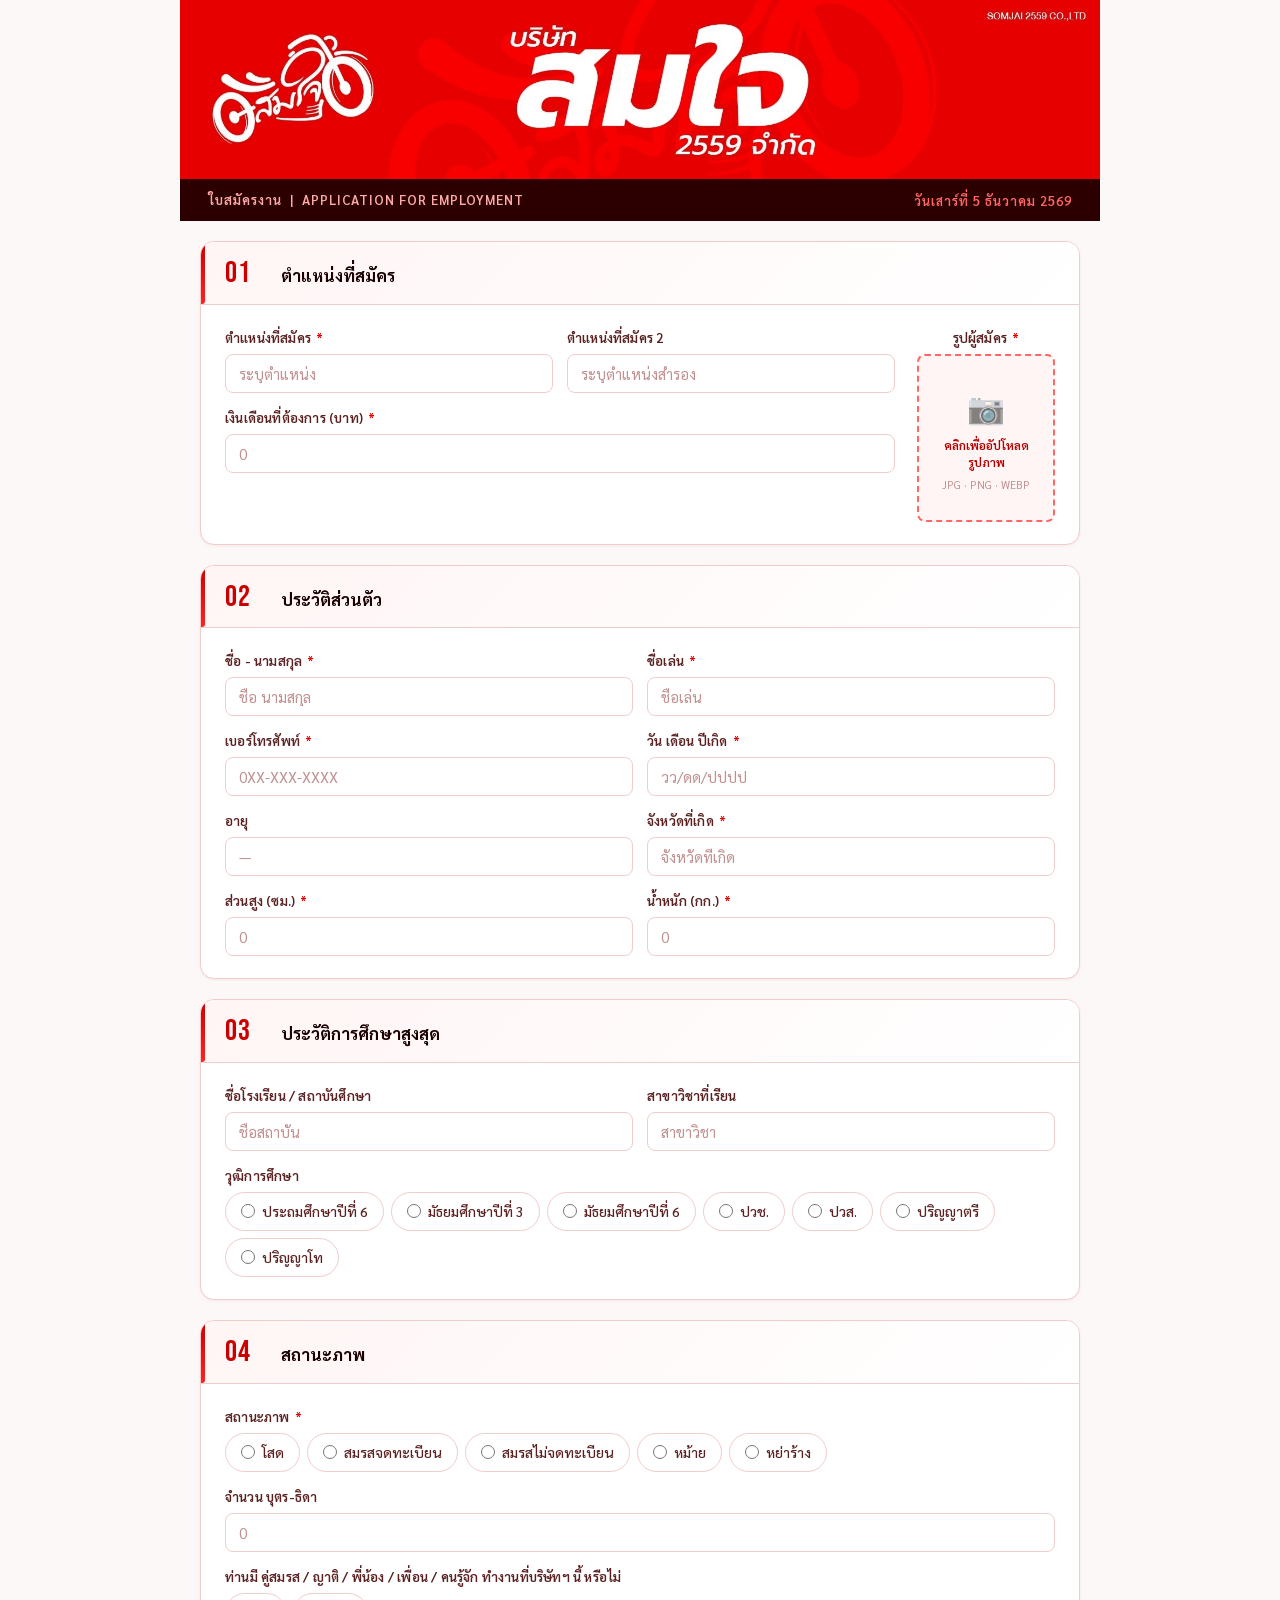
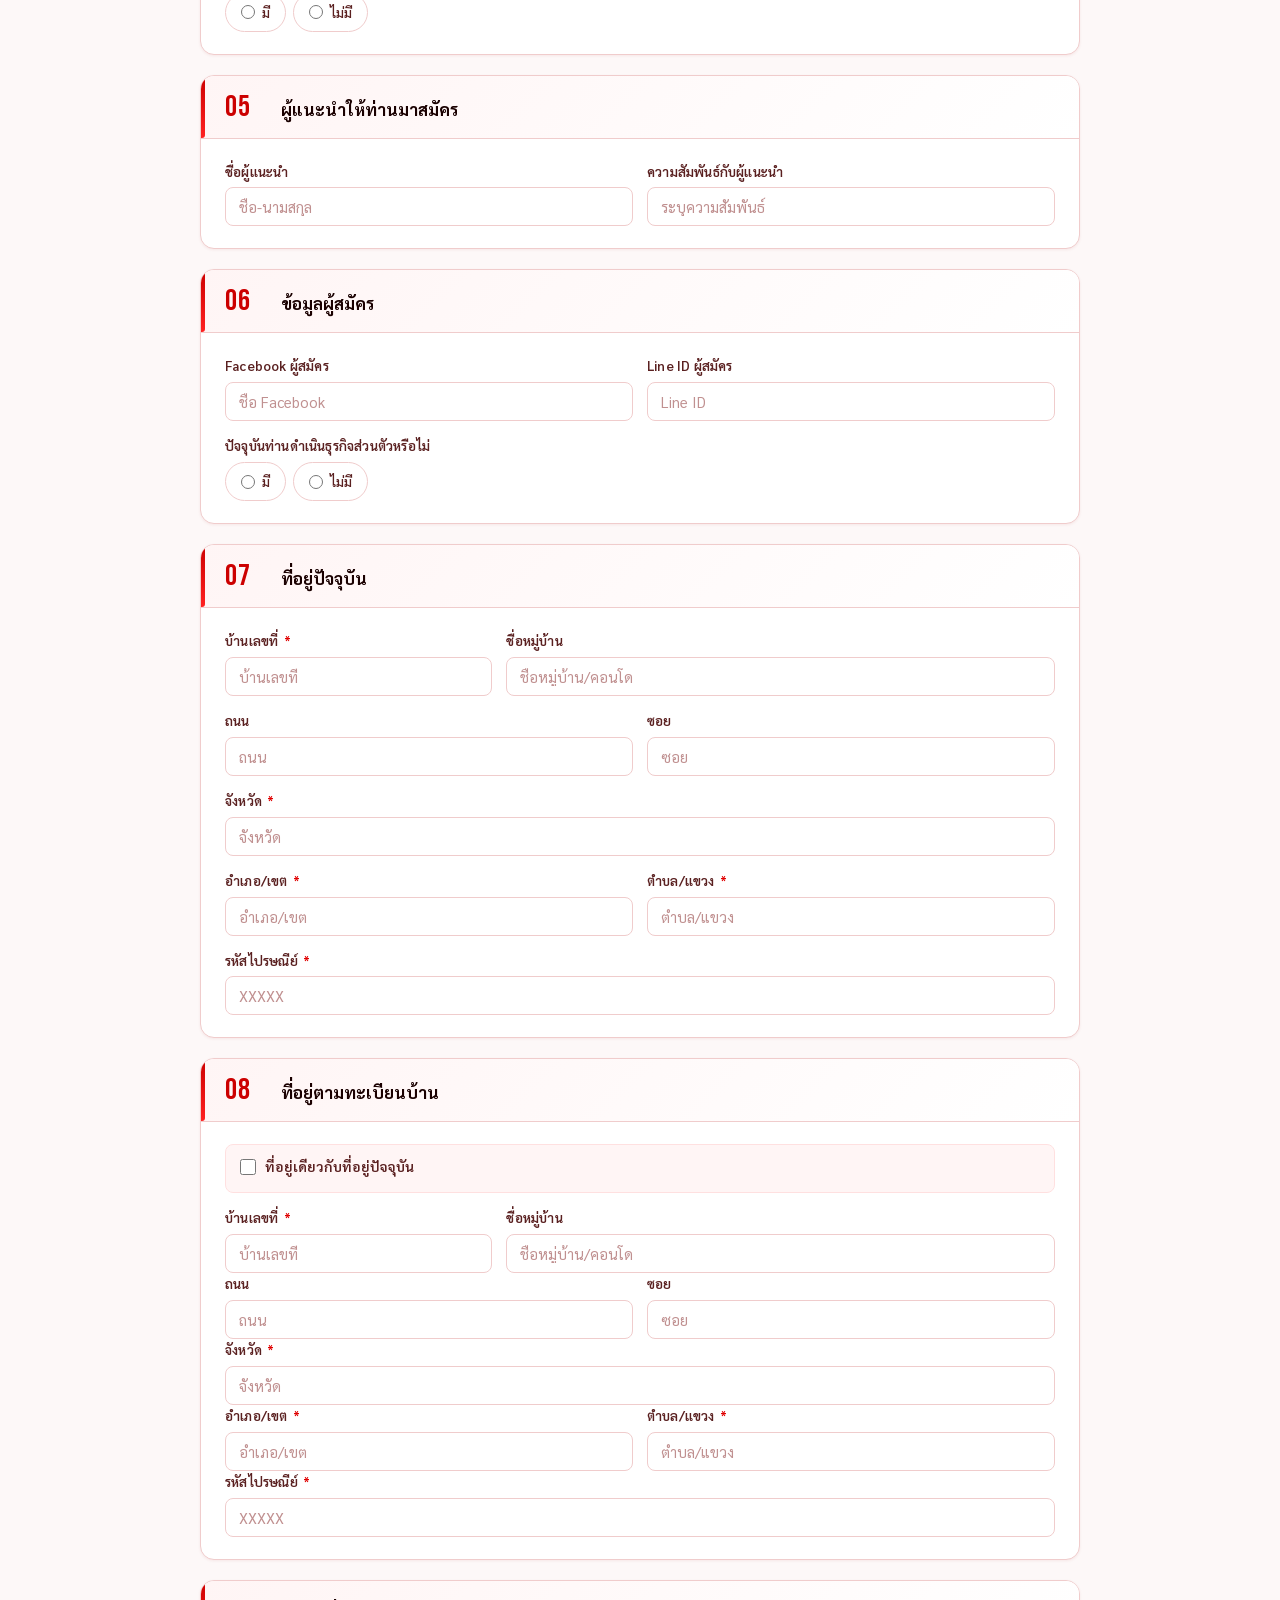
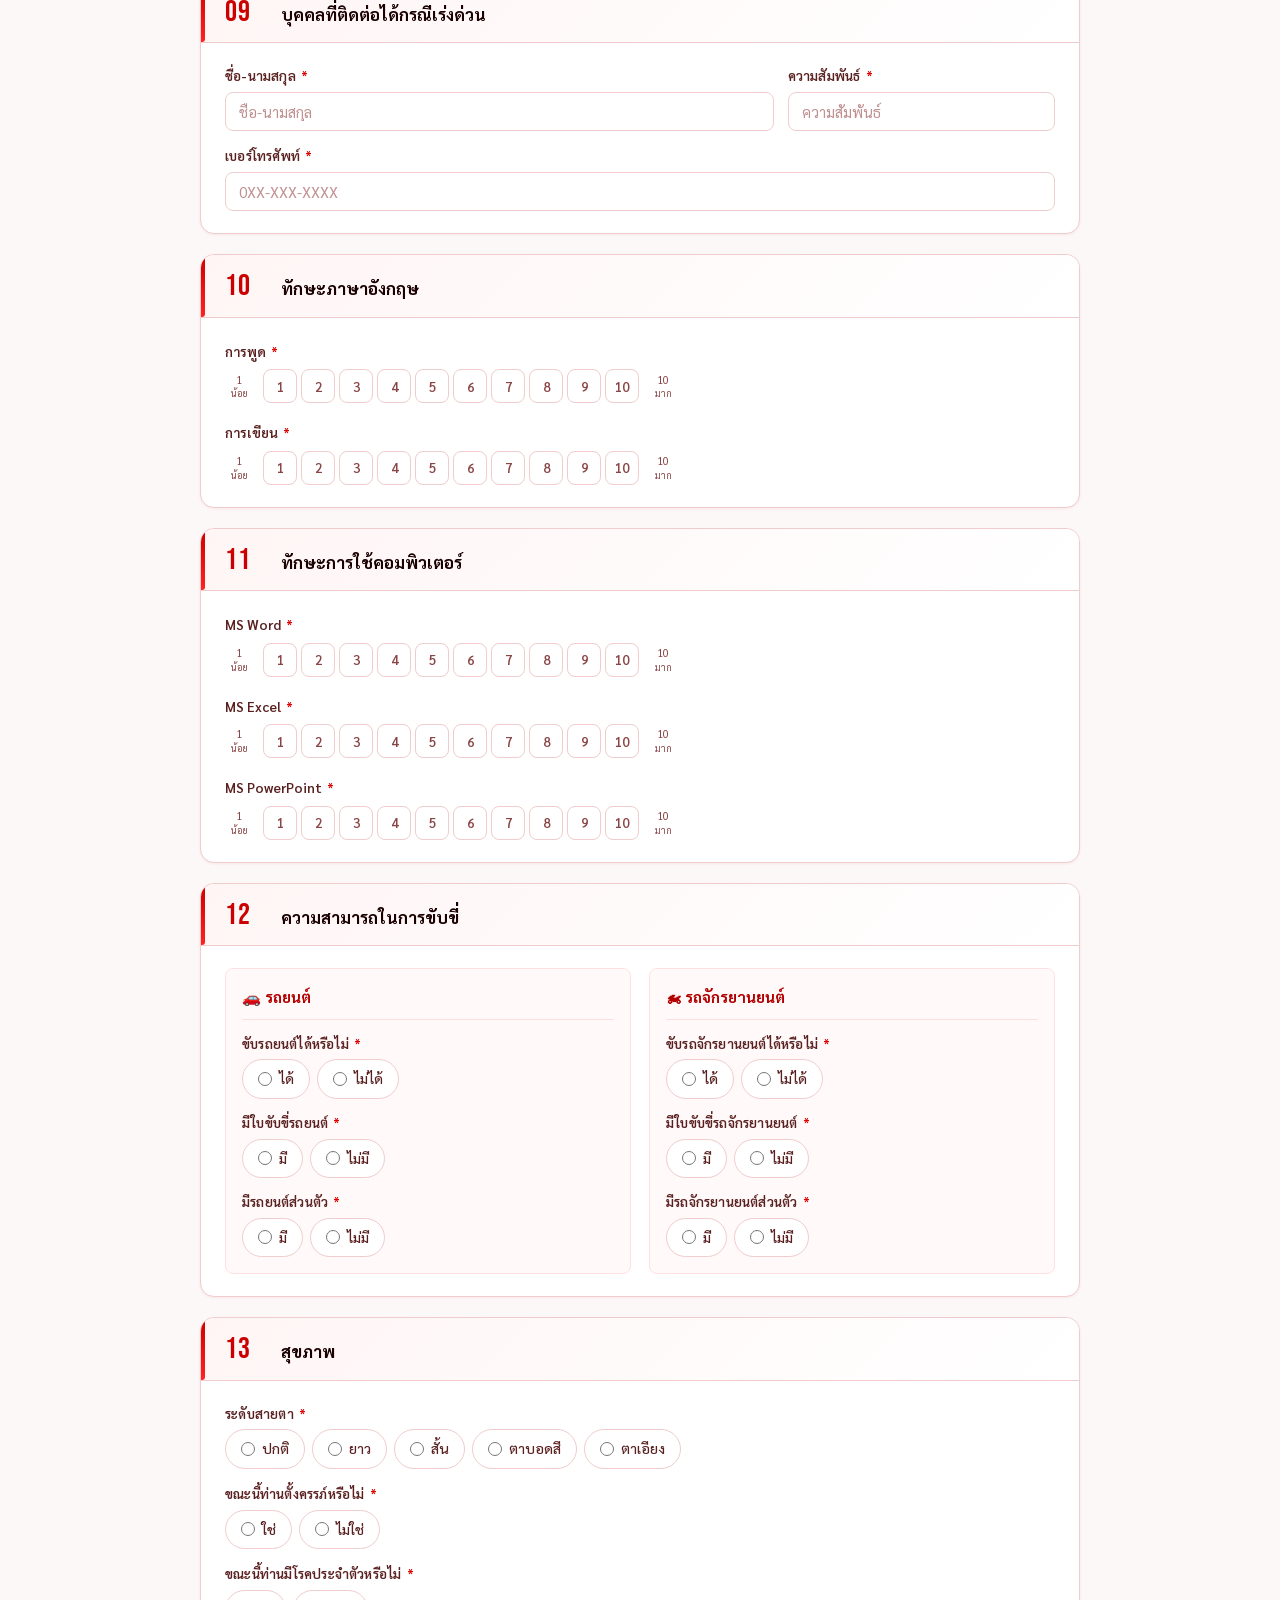
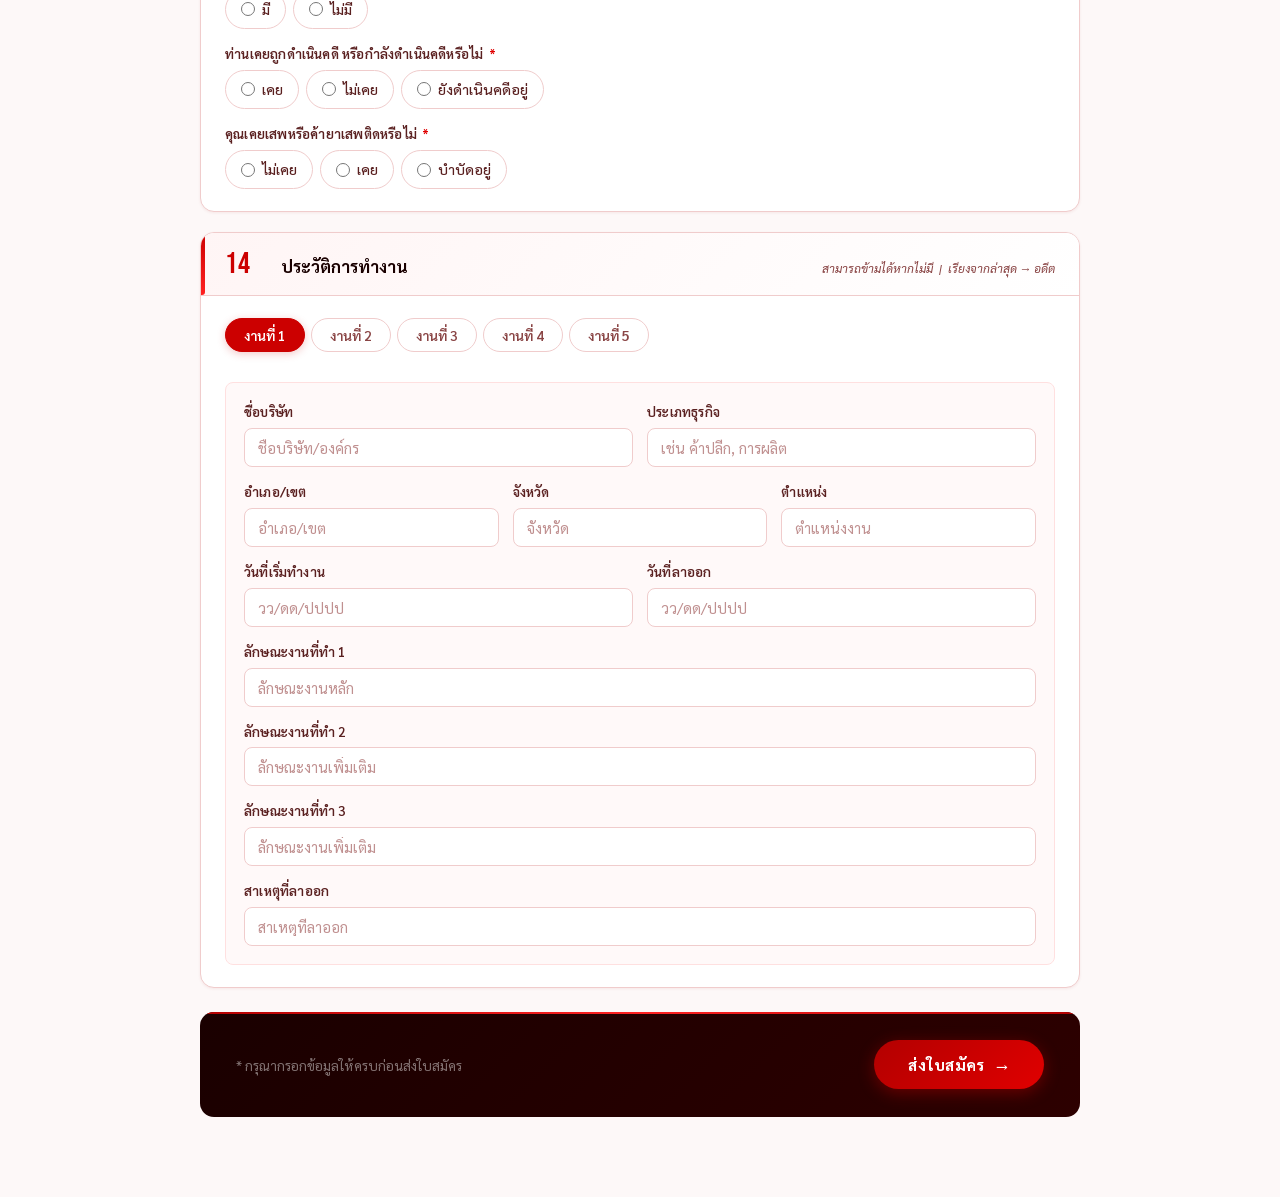
<file: somjai_job_db/index.html>
<!DOCTYPE html>
<html lang="th">

<head>
    <meta charset="UTF-8" />
    <meta name="viewport" content="width=device-width, initial-scale=1.0" />
    <title>ใบสมัครงาน — บริษัท สมใจ 2559 จำกัด</title>
    <link rel="preconnect" href="https://fonts.googleapis.com">
    <link rel="preconnect" href="https://fonts.gstatic.com" crossorigin>
    <link
        href="https://fonts.googleapis.com/css2?family=Sarabun:wght@300;400;500;600;700;800&family=Bebas+Neue&display=swap"
        rel="stylesheet">
    <link rel="stylesheet" href="style.css" />
</head>

<body>

    <div class="page-wrapper">

        <!-- ═══ HEADER ═══ -->
        <header class="form-header">
            <img src="[data-uri]"
                alt="บริษัท สมใจ 2559 จำกัด" class="header-banner" />
            <div class="header-sub">
                <span>ใบสมัครงาน &nbsp;|&nbsp; APPLICATION FOR EMPLOYMENT</span>
                <span class="header-date" id="headerDate"></span>
            </div>
        </header>

        <form id="jobApplicationForm" novalidate>

            <!-- ═══ SECTION 1 ═══ -->
            <section class="form-section" data-section="1">
                <div class="section-header">
                    <span class="section-number">01</span>
                    <h2 class="section-title">ตำแหน่งที่สมัคร</h2>
                </div>
                <div class="section-body">
                    <div class="sec1-layout">
                        <div class="sec1-fields">
                            <div class="field-grid col-2">
                                <div class="field-group">
                                    <label class="field-label">ตำแหน่งที่สมัคร <span class="req">*</span></label>
                                    <input type="text" name="position1" class="field-input" placeholder="ระบุตำแหน่ง"
                                        required />
                                </div>
                                <div class="field-group">
                                    <label class="field-label">ตำแหน่งที่สมัคร 2</label>
                                    <input type="text" name="position2" class="field-input"
                                        placeholder="ระบุตำแหน่งสำรอง" />
                                </div>
                            </div>
                            <div class="field-grid col-1">
                                <div class="field-group">
                                    <label class="field-label">เงินเดือนที่ต้องการ (บาท) <span
                                            class="req">*</span></label>
                                    <input type="number" name="expectedSalary" class="field-input" placeholder="0"
                                        required />
                                </div>
                            </div>
                        </div>
                        <!-- Profile Photo -->
                        <div class="profile-wrap">
                            <label class="field-label" style="text-align:center;display:block">รูปผู้สมัคร <span
                                    class="req">*</span></label>
                            <div class="profile-box" id="profileBox">
                                <input type="file" id="profileInput" name="profileImage" accept="image/*"
                                    class="profile-file-input" />
                                <div class="profile-placeholder" id="profilePlaceholder">
                                    <div class="profile-icon">📷</div>
                                    <span class="profile-hint">คลิกเพื่ออัปโหลด<br />รูปภาพ</span>
                                    <span class="profile-hint-sm">JPG · PNG · WEBP</span>
                                </div>
                                <img id="profilePreview" class="profile-preview hidden" alt="รูปถ่าย" />
                                <button type="button" id="profileRemoveBtn" class="profile-remove hidden"
                                    title="ลบรูป">✕</button>
                            </div>
                        </div>
                    </div>
                </div>
            </section>

            <!-- ═══ SECTION 2 ═══ -->
            <section class="form-section" data-section="2">
                <div class="section-header">
                    <span class="section-number">02</span>
                    <h2 class="section-title">ประวัติส่วนตัว</h2>
                </div>
                <div class="section-body">
                    <div class="field-grid col-2">
                        <div class="field-group">
                            <label class="field-label">ชื่อ - นามสกุล <span class="req">*</span></label>
                            <input type="text" name="fullName" class="field-input" placeholder="ชื่อ นามสกุล"
                                required />
                        </div>
                        <div class="field-group">
                            <label class="field-label">ชื่อเล่น <span class="req">*</span></label>
                            <input type="text" name="nickname" class="field-input" placeholder="ชื่อเล่น" required />
                        </div>
                        <div class="field-group">
                            <label class="field-label">เบอร์โทรศัพท์ <span class="req">*</span></label>
                            <input type="tel" name="phone" class="field-input" placeholder="0XX-XXX-XXXX" required />
                        </div>
                        <div class="field-group">
                            <label class="field-label">วัน เดือน ปีเกิด <span class="req">*</span></label>
                            <input type="text" name="birthDate" id="birthDate" class="field-input"
                                placeholder="วว/ดด/ปปปป" required />
                        </div>
                        <div class="field-group">
                            <label class="field-label">อายุ</label>
                            <input type="number" name="age" id="ageField" class="field-input" placeholder="—" />
                        </div>
                        <div class="field-group">
                            <label class="field-label">จังหวัดที่เกิด <span class="req">*</span></label>
                            <input type="text" name="birthProvince" id="birthProvince" class="field-input"
                                placeholder="จังหวัดที่เกิด" required />
                        </div>
                        <div class="field-group">
                            <label class="field-label">ส่วนสูง (ซม.) <span class="req">*</span></label>
                            <input type="number" name="height" class="field-input" placeholder="0" required />
                        </div>
                        <div class="field-group">
                            <label class="field-label">น้ำหนัก (กก.) <span class="req">*</span></label>
                            <input type="number" name="weight" class="field-input" placeholder="0" required />
                        </div>
                    </div>
                </div>
            </section>

            <!-- ═══ SECTION 3 ═══ -->
            <section class="form-section" data-section="3">
                <div class="section-header">
                    <span class="section-number">03</span>
                    <h2 class="section-title">ประวัติการศึกษาสูงสุด</h2>
                </div>
                <div class="section-body">
                    <div class="field-grid col-2">
                        <div class="field-group">
                            <label class="field-label">ชื่อโรงเรียน / สถาบันศึกษา</label>
                            <input type="text" name="schoolName" class="field-input" placeholder="ชื่อสถาบัน" />
                        </div>
                        <div class="field-group">
                            <label class="field-label">สาขาวิชาที่เรียน</label>
                            <input type="text" name="major" class="field-input" placeholder="สาขาวิชา" />
                        </div>
                    </div>
                    <div class="field-group full">
                        <label class="field-label">วุฒิการศึกษา</label>
                        <div class="radio-wrap">
                            <label class="radio-pill"><input type="radio" name="education"
                                    value="ป.6" /><span>ประถมศึกษาปีที่
                                    6</span></label>
                            <label class="radio-pill"><input type="radio" name="education"
                                    value="ม.3" /><span>มัธยมศึกษาปีที่
                                    3</span></label>
                            <label class="radio-pill"><input type="radio" name="education"
                                    value="ม.6" /><span>มัธยมศึกษาปีที่
                                    6</span></label>
                            <label class="radio-pill"><input type="radio" name="education"
                                    value="ปวช." /><span>ปวช.</span></label>
                            <label class="radio-pill"><input type="radio" name="education"
                                    value="ปวส." /><span>ปวส.</span></label>
                            <label class="radio-pill"><input type="radio" name="education"
                                    value="ปริญญาตรี" /><span>ปริญญาตรี</span></label>
                            <label class="radio-pill"><input type="radio" name="education"
                                    value="ปริญญาโท" /><span>ปริญญาโท</span></label>
                        </div>
                    </div>
                </div>
            </section>

            <!-- ═══ SECTION 4 ═══ -->
            <section class="form-section" data-section="4">
                <div class="section-header">
                    <span class="section-number">04</span>
                    <h2 class="section-title">สถานะภาพ</h2>
                </div>
                <div class="section-body">
                    <div class="field-group full">
                        <label class="field-label">สถานะภาพ <span class="req">*</span></label>
                        <div class="radio-wrap">
                            <label class="radio-pill"><input type="radio" name="maritalStatus" value="โสด"
                                    required /><span>โสด</span></label>
                            <label class="radio-pill"><input type="radio" name="maritalStatus"
                                    value="สมรสจดทะเบียน" /><span>สมรสจดทะเบียน</span></label>
                            <label class="radio-pill"><input type="radio" name="maritalStatus"
                                    value="สมรสไม่จดทะเบียน" /><span>สมรสไม่จดทะเบียน</span></label>
                            <label class="radio-pill"><input type="radio" name="maritalStatus"
                                    value="หม้าย" /><span>หม้าย</span></label>
                            <label class="radio-pill"><input type="radio" name="maritalStatus"
                                    value="หย่าร้าง" /><span>หย่าร้าง</span></label>
                        </div>
                    </div>
                    <div class="field-grid col-1">
                        <div class="field-group">
                            <label class="field-label">จำนวน บุตร-ธิดา</label>
                            <input type="number" name="children" class="field-input" placeholder="0" min="0" />
                        </div>
                    </div>
                    <div class="field-group full">
                        <label class="field-label">ท่านมี คู่สมรส / ญาติ / พี่น้อง / เพื่อน / คนรู้จัก ทำงานที่บริษัทฯ
                            นี้
                            หรือไม่</label>
                        <div class="radio-wrap">
                            <label class="radio-pill"><input type="radio" name="hasAcquaintance"
                                    value="มี" /><span>มี</span></label>
                            <label class="radio-pill"><input type="radio" name="hasAcquaintance"
                                    value="ไม่มี" /><span>ไม่มี</span></label>
                        </div>
                    </div>
                    <div id="acquaintanceBlock" class="cond-block hidden">
                        <div class="field-grid col-2">
                            <div class="field-group">
                                <label class="field-label">ชื่อคนรู้จักที่ทำงานที่บริษัทนี้</label>
                                <input type="text" name="acquaintanceName" class="field-input"
                                    placeholder="ชื่อ-นามสกุล" />
                            </div>
                            <div class="field-group">
                                <label class="field-label">ความสัมพันธ์</label>
                                <input type="text" name="acquaintanceRelation" class="field-input"
                                    placeholder="ระบุความสัมพันธ์" />
                            </div>
                        </div>
                    </div>
                </div>
            </section>

            <!-- ═══ SECTION 5 ═══ -->
            <section class="form-section" data-section="5">
                <div class="section-header">
                    <span class="section-number">05</span>
                    <h2 class="section-title">ผู้แนะนำให้ท่านมาสมัคร</h2>
                </div>
                <div class="section-body">
                    <div class="field-grid col-2">
                        <div class="field-group">
                            <label class="field-label">ชื่อผู้แนะนำ</label>
                            <input type="text" name="referrerName" class="field-input" placeholder="ชื่อ-นามสกุล" />
                        </div>
                        <div class="field-group">
                            <label class="field-label">ความสัมพันธ์กับผู้แนะนำ</label>
                            <input type="text" name="referrerRelation" class="field-input"
                                placeholder="ระบุความสัมพันธ์" />
                        </div>
                    </div>
                </div>
            </section>

            <!-- ═══ SECTION 6 ═══ -->
            <section class="form-section" data-section="6">
                <div class="section-header">
                    <span class="section-number">06</span>
                    <h2 class="section-title">ข้อมูลผู้สมัคร</h2>
                </div>
                <div class="section-body">
                    <div class="field-grid col-2">
                        <div class="field-group">
                            <label class="field-label">Facebook ผู้สมัคร</label>
                            <input type="text" name="facebook" class="field-input" placeholder="ชื่อ Facebook" />
                        </div>
                        <div class="field-group">
                            <label class="field-label">Line ID ผู้สมัคร</label>
                            <input type="text" name="lineId" class="field-input" placeholder="Line ID" />
                        </div>
                    </div>
                    <div class="field-group full">
                        <label class="field-label">ปัจจุบันท่านดำเนินธุรกิจส่วนตัวหรือไม่</label>
                        <div class="radio-wrap">
                            <label class="radio-pill"><input type="radio" name="hasOwnBusiness"
                                    value="มี" /><span>มี</span></label>
                            <label class="radio-pill"><input type="radio" name="hasOwnBusiness"
                                    value="ไม่มี" /><span>ไม่มี</span></label>
                        </div>
                    </div>
                    <div id="businessBlock" class="cond-block hidden">
                        <div class="field-group">
                            <label class="field-label">ประเภทของธุรกิจ</label>
                            <input type="text" name="businessType" class="field-input" placeholder="ระบุประเภทธุรกิจ" />
                        </div>
                    </div>
                </div>
            </section>

            <!-- ═══ SECTION 7 — ที่อยู่ปัจจุบัน ═══ -->
            <section class="form-section" data-section="7">
                <div class="section-header">
                    <span class="section-number">07</span>
                    <h2 class="section-title">ที่อยู่ปัจจุบัน</h2>
                </div>
                <div class="section-body">
                    <div class="field-grid col-3">
                        <div class="field-group">
                            <label class="field-label">บ้านเลขที่ <span class="req">*</span></label>
                            <input type="text" name="cur_houseNo" class="field-input" placeholder="บ้านเลขที่"
                                required />
                        </div>
                        <div class="field-group span2">
                            <label class="field-label">ชื่อหมู่บ้าน</label>
                            <input type="text" name="cur_village" class="field-input"
                                placeholder="ชื่อหมู่บ้าน/คอนโด" />
                        </div>
                    </div>
                    <div class="field-grid col-2">
                        <div class="field-group">
                            <label class="field-label">ถนน</label>
                            <input type="text" name="cur_road" class="field-input" placeholder="ถนน" />
                        </div>
                        <div class="field-group">
                            <label class="field-label">ซอย</label>
                            <input type="text" name="cur_soi" class="field-input" placeholder="ซอย" />
                        </div>
                    </div>
                    <div class="field-grid col-1">
                        <div class="field-group">
                            <label class="field-label">จังหวัด <span class="req">*</span></label>
                            <input type="text" name="cur_province_id" id="cur_province" class="field-input"
                                placeholder="จังหวัด" required />
                        </div>
                    </div>
                    <div class="field-grid col-2">
                        <div class="field-group">
                            <label class="field-label">อำเภอ/เขต <span class="req">*</span></label>
                            <input type="text" name="cur_district_id" id="cur_district" class="field-input"
                                placeholder="อำเภอ/เขต" required />
                        </div>
                        <div class="field-group">
                            <label class="field-label">ตำบล/แขวง <span class="req">*</span></label>
                            <input type="text" name="cur_subdistrict_id" id="cur_subdistrict" class="field-input"
                                placeholder="ตำบล/แขวง" required />
                        </div>
                    </div>
                    <div class="field-grid col-1">
                        <div class="field-group">
                            <label class="field-label">รหัสไปรษณีย์ <span class="req">*</span></label>
                            <input type="text" name="cur_postal" id="cur_postal" class="field-input" placeholder="XXXXX"
                                maxlength="5" required />
                        </div>
                    </div>
                </div>
            </section>

            <!-- ═══ SECTION 8 — ที่อยู่ทะเบียนบ้าน ═══ -->
            <section class="form-section" data-section="8">
                <div class="section-header">
                    <span class="section-number">08</span>
                    <h2 class="section-title">ที่อยู่ตามทะเบียนบ้าน</h2>
                </div>
                <div class="section-body">
                    <div class="same-addr-bar">
                        <label class="checkbox-pill">
                            <input type="checkbox" id="sameAddress" />
                            <span>ที่อยู่เดียวกับที่อยู่ปัจจุบัน</span>
                        </label>
                    </div>
                    <div id="regAddressFields">
                        <div class="field-grid col-3">
                            <div class="field-group">
                                <label class="field-label">บ้านเลขที่ <span class="req">*</span></label>
                                <input type="text" name="reg_houseNo" class="field-input" placeholder="บ้านเลขที่"
                                    required />
                            </div>
                            <div class="field-group span2">
                                <label class="field-label">ชื่อหมู่บ้าน</label>
                                <input type="text" name="reg_village" class="field-input"
                                    placeholder="ชื่อหมู่บ้าน/คอนโด" />
                            </div>
                        </div>
                        <div class="field-grid col-2">
                            <div class="field-group">
                                <label class="field-label">ถนน</label>
                                <input type="text" name="reg_road" class="field-input" placeholder="ถนน" />
                            </div>
                            <div class="field-group">
                                <label class="field-label">ซอย</label>
                                <input type="text" name="reg_soi" class="field-input" placeholder="ซอย" />
                            </div>
                        </div>
                        <div class="field-grid col-1">
                            <div class="field-group">
                                <label class="field-label">จังหวัด <span class="req">*</span></label>
                                <input type="text" name="reg_province_id" id="reg_province" class="field-input"
                                    placeholder="จังหวัด" required />
                            </div>
                        </div>
                        <div class="field-grid col-2">
                            <div class="field-group">
                                <label class="field-label">อำเภอ/เขต <span class="req">*</span></label>
                                <input type="text" name="reg_district_id" id="reg_district" class="field-input"
                                    placeholder="อำเภอ/เขต" required />
                            </div>
                            <div class="field-group">
                                <label class="field-label">ตำบล/แขวง <span class="req">*</span></label>
                                <input type="text" name="reg_subdistrict_id" id="reg_subdistrict" class="field-input"
                                    placeholder="ตำบล/แขวง" required />
                            </div>
                        </div>
                        <div class="field-grid col-1">
                            <div class="field-group">
                                <label class="field-label">รหัสไปรษณีย์ <span class="req">*</span></label>
                                <input type="text" name="reg_postal" id="reg_postal" class="field-input"
                                    placeholder="XXXXX" maxlength="5" required />
                            </div>
                        </div>
                    </div>
                </div>
            </section>

            <!-- ═══ SECTION 9 ═══ -->
            <section class="form-section" data-section="9">
                <div class="section-header">
                    <span class="section-number">09</span>
                    <h2 class="section-title">บุคคลที่ติดต่อได้กรณีเร่งด่วน</h2>
                </div>
                <div class="section-body">
                    <div class="field-grid col-3">
                        <div class="field-group span2">
                            <label class="field-label">ชื่อ-นามสกุล <span class="req">*</span></label>
                            <input type="text" name="emergencyName" class="field-input" placeholder="ชื่อ-นามสกุล"
                                required />
                        </div>
                        <div class="field-group">
                            <label class="field-label">ความสัมพันธ์ <span class="req">*</span></label>
                            <input type="text" name="emergencyRelation" class="field-input" placeholder="ความสัมพันธ์"
                                required />
                        </div>
                    </div>
                    <div class="field-grid col-1">
                        <div class="field-group">
                            <label class="field-label">เบอร์โทรศัพท์ <span class="req">*</span></label>
                            <input type="tel" name="emergencyPhone" class="field-input" placeholder="0XX-XXX-XXXX"
                                required />
                        </div>
                    </div>
                </div>
            </section>

            <!-- ═══ SECTION 10 ═══ -->
            <section class="form-section" data-section="10">
                <div class="section-header">
                    <span class="section-number">10</span>
                    <h2 class="section-title">ทักษะภาษาอังกฤษ</h2>
                </div>
                <div class="section-body">
                    <div class="skill-group">
                        <div class="skill-row">
                            <span class="skill-label">การพูด <span class="req">*</span></span>
                            <div class="rating-track" data-field="engSpeak">
                                <span class="track-min">1<br /><small>น้อย</small></span>
                                <div class="rating-btns">
                                    <button type="button" class="r-btn" data-v="1">1</button><button type="button"
                                        class="r-btn" data-v="2">2</button><button type="button" class="r-btn"
                                        data-v="3">3</button><button type="button" class="r-btn" data-v="4">4</button>
                                    <button type="button" class="r-btn" data-v="5">5</button><button type="button"
                                        class="r-btn" data-v="6">6</button><button type="button" class="r-btn"
                                        data-v="7">7</button><button type="button" class="r-btn"
                                        data-v="8">8</button><button type="button" class="r-btn"
                                        data-v="9">9</button><button type="button" class="r-btn" data-v="10">10</button>
                                </div>
                                <span class="track-max">10<br /><small>มาก</small></span>
                            </div>
                            <input type="hidden" name="engSpeak" id="engSpeak" />
                        </div>
                        <div class="skill-row">
                            <span class="skill-label">การเขียน <span class="req">*</span></span>
                            <div class="rating-track" data-field="engWrite">
                                <span class="track-min">1<br /><small>น้อย</small></span>
                                <div class="rating-btns">
                                    <button type="button" class="r-btn" data-v="1">1</button><button type="button"
                                        class="r-btn" data-v="2">2</button><button type="button" class="r-btn"
                                        data-v="3">3</button><button type="button" class="r-btn" data-v="4">4</button>
                                    <button type="button" class="r-btn" data-v="5">5</button><button type="button"
                                        class="r-btn" data-v="6">6</button><button type="button" class="r-btn"
                                        data-v="7">7</button><button type="button" class="r-btn"
                                        data-v="8">8</button><button type="button" class="r-btn"
                                        data-v="9">9</button><button type="button" class="r-btn" data-v="10">10</button>
                                </div>
                                <span class="track-max">10<br /><small>มาก</small></span>
                            </div>
                            <input type="hidden" name="engWrite" id="engWrite" />
                        </div>
                    </div>
                </div>
            </section>

            <!-- ═══ SECTION 11 ═══ -->
            <section class="form-section" data-section="11">
                <div class="section-header">
                    <span class="section-number">11</span>
                    <h2 class="section-title">ทักษะการใช้คอมพิวเตอร์</h2>
                </div>
                <div class="section-body">
                    <div class="skill-group">
                        <div class="skill-row">
                            <span class="skill-label">MS Word <span class="req">*</span></span>
                            <div class="rating-track" data-field="msWord">
                                <span class="track-min">1<br /><small>น้อย</small></span>
                                <div class="rating-btns">
                                    <button type="button" class="r-btn" data-v="1">1</button><button type="button"
                                        class="r-btn" data-v="2">2</button><button type="button" class="r-btn"
                                        data-v="3">3</button><button type="button" class="r-btn" data-v="4">4</button>
                                    <button type="button" class="r-btn" data-v="5">5</button><button type="button"
                                        class="r-btn" data-v="6">6</button><button type="button" class="r-btn"
                                        data-v="7">7</button><button type="button" class="r-btn"
                                        data-v="8">8</button><button type="button" class="r-btn"
                                        data-v="9">9</button><button type="button" class="r-btn" data-v="10">10</button>
                                </div>
                                <span class="track-max">10<br /><small>มาก</small></span>
                            </div>
                            <input type="hidden" name="msWord" id="msWord" />
                        </div>
                        <div class="skill-row">
                            <span class="skill-label">MS Excel <span class="req">*</span></span>
                            <div class="rating-track" data-field="msExcel">
                                <span class="track-min">1<br /><small>น้อย</small></span>
                                <div class="rating-btns">
                                    <button type="button" class="r-btn" data-v="1">1</button><button type="button"
                                        class="r-btn" data-v="2">2</button><button type="button" class="r-btn"
                                        data-v="3">3</button><button type="button" class="r-btn" data-v="4">4</button>
                                    <button type="button" class="r-btn" data-v="5">5</button><button type="button"
                                        class="r-btn" data-v="6">6</button><button type="button" class="r-btn"
                                        data-v="7">7</button><button type="button" class="r-btn"
                                        data-v="8">8</button><button type="button" class="r-btn"
                                        data-v="9">9</button><button type="button" class="r-btn" data-v="10">10</button>
                                </div>
                                <span class="track-max">10<br /><small>มาก</small></span>
                            </div>
                            <input type="hidden" name="msExcel" id="msExcel" />
                        </div>
                        <div class="skill-row">
                            <span class="skill-label">MS PowerPoint <span class="req">*</span></span>
                            <div class="rating-track" data-field="msPpt">
                                <span class="track-min">1<br /><small>น้อย</small></span>
                                <div class="rating-btns">
                                    <button type="button" class="r-btn" data-v="1">1</button><button type="button"
                                        class="r-btn" data-v="2">2</button><button type="button" class="r-btn"
                                        data-v="3">3</button><button type="button" class="r-btn" data-v="4">4</button>
                                    <button type="button" class="r-btn" data-v="5">5</button><button type="button"
                                        class="r-btn" data-v="6">6</button><button type="button" class="r-btn"
                                        data-v="7">7</button><button type="button" class="r-btn"
                                        data-v="8">8</button><button type="button" class="r-btn"
                                        data-v="9">9</button><button type="button" class="r-btn" data-v="10">10</button>
                                </div>
                                <span class="track-max">10<br /><small>มาก</small></span>
                            </div>
                            <input type="hidden" name="msPpt" id="msPpt" />
                        </div>
                    </div>
                </div>
            </section>

            <!-- ═══ SECTION 12 ═══ -->
            <section class="form-section" data-section="12">
                <div class="section-header">
                    <span class="section-number">12</span>
                    <h2 class="section-title">ความสามารถในการขับขี่</h2>
                </div>
                <div class="section-body">
                    <div class="drive-grid">

                        <div class="drive-card">
                            <div class="drive-card-title">🚗 รถยนต์</div>
                            <div class="field-group">
                                <label class="field-label">ขับรถยนต์ได้หรือไม่ <span class="req">*</span></label>
                                <div class="radio-wrap">
                                    <label class="radio-pill"><input type="radio" name="canDriveCar" value="ได้"
                                            required /><span>ได้</span></label>
                                    <label class="radio-pill"><input type="radio" name="canDriveCar"
                                            value="ไม่ได้" /><span>ไม่ได้</span></label>
                                </div>
                            </div>
                            <div id="carGearBlock" class="cond-block hidden">
                                <div class="field-group">
                                    <label class="field-label">เกียร์ที่ขับได้</label>
                                    <div class="radio-wrap">
                                        <label class="radio-pill"><input type="radio" name="carGear"
                                                value="เกียร์ออโต้" /><span>เกียร์ออโต้</span></label>
                                        <label class="radio-pill"><input type="radio" name="carGear"
                                                value="เกียร์ธรรมดา" /><span>เกียร์ธรรมดา</span></label>
                                    </div>
                                </div>
                            </div>
                            <div class="field-group">
                                <label class="field-label">มีใบขับขี่รถยนต์ <span class="req">*</span></label>
                                <div class="radio-wrap">
                                    <label class="radio-pill"><input type="radio" name="hasCarLicense" value="มี"
                                            required /><span>มี</span></label>
                                    <label class="radio-pill"><input type="radio" name="hasCarLicense"
                                            value="ไม่มี" /><span>ไม่มี</span></label>
                                </div>
                            </div>
                            <div class="field-group">
                                <label class="field-label">มีรถยนต์ส่วนตัว <span class="req">*</span></label>
                                <div class="radio-wrap">
                                    <label class="radio-pill"><input type="radio" name="hasOwnCar" value="มี"
                                            required /><span>มี</span></label>
                                    <label class="radio-pill"><input type="radio" name="hasOwnCar"
                                            value="ไม่มี" /><span>ไม่มี</span></label>
                                </div>
                            </div>
                        </div>

                        <div class="drive-card">
                            <div class="drive-card-title">🏍 รถจักรยานยนต์</div>
                            <div class="field-group">
                                <label class="field-label">ขับรถจักรยานยนต์ได้หรือไม่ <span class="req">*</span></label>
                                <div class="radio-wrap">
                                    <label class="radio-pill"><input type="radio" name="canDriveMoto" value="ได้"
                                            required /><span>ได้</span></label>
                                    <label class="radio-pill"><input type="radio" name="canDriveMoto"
                                            value="ไม่ได้" /><span>ไม่ได้</span></label>
                                </div>
                            </div>
                            <div class="field-group">
                                <label class="field-label">มีใบขับขี่รถจักรยานยนต์ <span class="req">*</span></label>
                                <div class="radio-wrap">
                                    <label class="radio-pill"><input type="radio" name="hasMotoLicense" value="มี"
                                            required /><span>มี</span></label>
                                    <label class="radio-pill"><input type="radio" name="hasMotoLicense"
                                            value="ไม่มี" /><span>ไม่มี</span></label>
                                </div>
                            </div>
                            <div class="field-group">
                                <label class="field-label">มีรถจักรยานยนต์ส่วนตัว <span class="req">*</span></label>
                                <div class="radio-wrap">
                                    <label class="radio-pill"><input type="radio" name="hasOwnMoto" value="มี"
                                            required /><span>มี</span></label>
                                    <label class="radio-pill"><input type="radio" name="hasOwnMoto"
                                            value="ไม่มี" /><span>ไม่มี</span></label>
                                </div>
                            </div>
                        </div>

                    </div>
                </div>
            </section>

            <!-- ═══ SECTION 13 ═══ -->
            <section class="form-section" data-section="13">
                <div class="section-header">
                    <span class="section-number">13</span>
                    <h2 class="section-title">สุขภาพ</h2>
                </div>
                <div class="section-body">

                    <div class="field-group full">
                        <label class="field-label">ระดับสายตา <span class="req">*</span></label>
                        <div class="radio-wrap">
                            <label class="radio-pill"><input type="radio" name="vision" value="ปกติ"
                                    required /><span>ปกติ</span></label>
                            <label class="radio-pill"><input type="radio" name="vision"
                                    value="ยาว" /><span>ยาว</span></label>
                            <label class="radio-pill"><input type="radio" name="vision"
                                    value="สั้น" /><span>สั้น</span></label>
                            <label class="radio-pill"><input type="radio" name="vision"
                                    value="ตาบอดสี" /><span>ตาบอดสี</span></label>
                            <label class="radio-pill"><input type="radio" name="vision"
                                    value="ตาเอียง" /><span>ตาเอียง</span></label>
                        </div>
                    </div>

                    <div class="field-group full">
                        <label class="field-label">ขณะนี้ท่านตั้งครรภ์หรือไม่ <span class="req">*</span></label>
                        <div class="radio-wrap">
                            <label class="radio-pill"><input type="radio" name="isPregnant" value="ใช่"
                                    required /><span>ใช่</span></label>
                            <label class="radio-pill"><input type="radio" name="isPregnant"
                                    value="ไม่ใช่" /><span>ไม่ใช่</span></label>
                        </div>
                    </div>
                    <div id="pregnantBlock" class="cond-block hidden">
                        <div class="field-group">
                            <label class="field-label">อายุครรภ์ (สัปดาห์)</label>
                            <input type="number" name="pregnancyWeeks" class="field-input" placeholder="สัปดาห์" min="1"
                                max="42" />
                        </div>
                    </div>

                    <div class="field-group full">
                        <label class="field-label">ขณะนี้ท่านมีโรคประจำตัวหรือไม่ <span class="req">*</span></label>
                        <div class="radio-wrap">
                            <label class="radio-pill"><input type="radio" name="hasDisease" value="มี"
                                    required /><span>มี</span></label>
                            <label class="radio-pill"><input type="radio" name="hasDisease"
                                    value="ไม่มี" /><span>ไม่มี</span></label>
                        </div>
                    </div>
                    <div id="diseaseBlock" class="cond-block hidden">
                        <div class="field-group">
                            <label class="field-label">โรคประจำตัว</label>
                            <input type="text" name="chronicDisease" class="field-input" placeholder="ระบุโรค" />
                        </div>
                    </div>

                    <div class="field-group full">
                        <label class="field-label">ท่านเคยถูกดำเนินคดี หรือกำลังดำเนินคดีหรือไม่ <span
                                class="req">*</span></label>
                        <div class="radio-wrap">
                            <label class="radio-pill"><input type="radio" name="legalStatus" value="เคย"
                                    required /><span>เคย</span></label>
                            <label class="radio-pill"><input type="radio" name="legalStatus"
                                    value="ไม่เคย" /><span>ไม่เคย</span></label>
                            <label class="radio-pill"><input type="radio" name="legalStatus"
                                    value="ยังดำเนินคดีอยู่" /><span>ยังดำเนินคดีอยู่</span></label>
                        </div>
                    </div>
                    <div id="legalBlock" class="cond-block hidden">
                        <div class="field-group">
                            <label class="field-label">ประเภทของคดี</label>
                            <input type="text" name="legalCaseType" class="field-input" placeholder="ระบุประเภทคดี" />
                        </div>
                    </div>

                    <div class="field-group full">
                        <label class="field-label">คุณเคยเสพหรือค้ายาเสพติดหรือไม่ <span class="req">*</span></label>
                        <div class="radio-wrap">
                            <label class="radio-pill"><input type="radio" name="drugStatus" value="ไม่เคย"
                                    required /><span>ไม่เคย</span></label>
                            <label class="radio-pill"><input type="radio" name="drugStatus"
                                    value="เคย" /><span>เคย</span></label>
                            <label class="radio-pill"><input type="radio" name="drugStatus"
                                    value="บำบัดอยู่" /><span>บำบัดอยู่</span></label>
                        </div>
                    </div>

                </div>
            </section>

            <!-- ═══ SECTION 14 ═══ -->
            <section class="form-section" data-section="14">
                <div class="section-header">
                    <span class="section-number">14</span>
                    <h2 class="section-title">ประวัติการทำงาน</h2>
                    <span class="section-note">สามารถข้ามได้หากไม่มี &nbsp;|&nbsp; เรียงจากล่าสุด → อดีต</span>
                </div>
                <div class="section-body">
                    <div class="work-tabs" id="workTabs">
                        <button type="button" class="w-tab active" data-job="1">งานที่ 1</button>
                        <button type="button" class="w-tab" data-job="2">งานที่ 2</button>
                        <button type="button" class="w-tab" data-job="3">งานที่ 3</button>
                        <button type="button" class="w-tab" data-job="4">งานที่ 4</button>
                        <button type="button" class="w-tab" data-job="5">งานที่ 5</button>
                    </div>
                    <div id="workPanels"></div>
                </div>
            </section>

            <!-- ═══ SUBMIT ═══ -->
            <div class="submit-bar">
                <div class="submit-inner">
                    <span class="submit-note">* กรุณากรอกข้อมูลให้ครบก่อนส่งใบสมัคร</span>
                    <button type="submit" class="submit-btn">
                        ส่งใบสมัคร <span class="submit-arrow">→</span>
                    </button>
                </div>
            </div>

        </form>

        <!-- SUCCESS OVERLAY -->
        <div id="successOverlay" class="success-overlay hidden">
            <div class="success-card">
                <div class="success-check">✓</div>
                <h2>ส่งใบสมัครเรียบร้อยแล้ว</h2>
                <p>ขอบคุณที่สมัครงานกับ<br /><strong>บริษัท สมใจ 2559 จำกัด</strong><br />เราจะติดต่อกลับโดยเร็วที่สุด
                </p>
                <button onclick="location.reload()">สมัครใหม่</button>
            </div>
        </div>

    </div>
    <!-- /page-wrapper -->

    <script src="script.js"></script>
    <script src="address.js"></script>
</body>

</html>
</file>
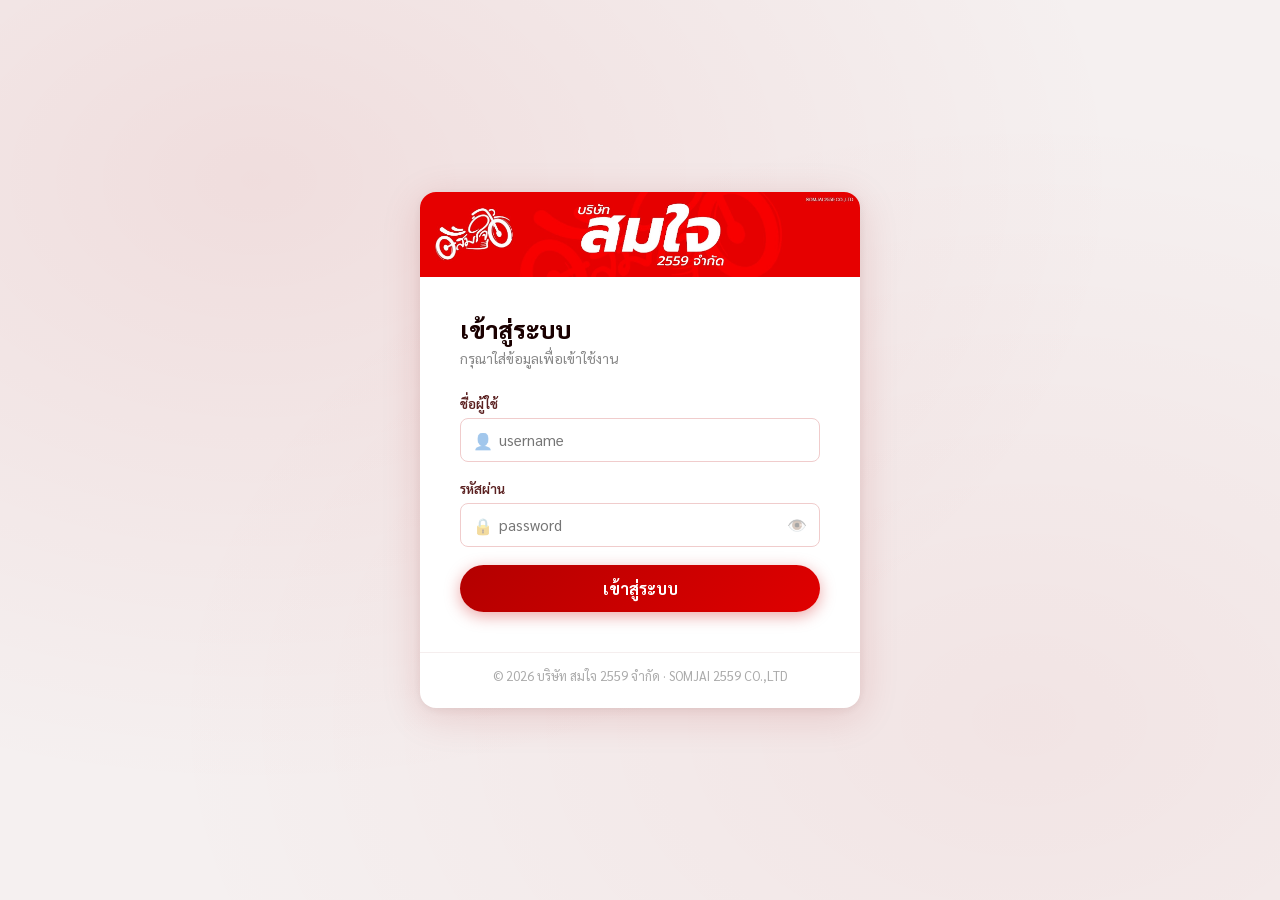
<file: somjai_job_db/application_detail.html>
<!DOCTYPE html>
<html lang="th">

<head>
    <meta charset="UTF-8" />
    <meta name="viewport" content="width=device-width, initial-scale=1.0" />
    <title>ใบสมัครงาน</title>
    <link rel="preconnect" href="https://fonts.googleapis.com">
    <link rel="preconnect" href="https://fonts.gstatic.com" crossorigin>
    <link href="https://fonts.googleapis.com/css2?family=Sarabun:wght@300;400;500;600;700;800&display=swap"
        rel="stylesheet">
    <style>
        :root {
            --red-700: #b30000;
            --red-600: #cc0000;
            --red-500: #e00000;
            --red-100: #ffe0e0;
            --red-50: #fff5f5;
            --dark-900: #1a0000;
            --dark-800: #2d0000;
            --border: #ccc;
            --font: 'Sarabun', sans-serif;
        }

        *,
        *::before,
        *::after {
            box-sizing: border-box;
            margin: 0;
            padding: 0;
        }

        body {
            font-family: var(--font);
            background: #f0eded;
            color: #111;
            font-size: 13px;
        }

        /* ── NAVBAR ── */
        .navbar {
            background: var(--dark-900);
            display: flex;
            align-items: center;
            justify-content: space-between;
            padding: 0 24px;
            height: 50px;
            position: sticky;
            top: 0;
            z-index: 100;
            box-shadow: 0 2px 10px rgba(0, 0, 0, .25);
        }

        .navbar img {
            height: 36px;
        }

        .nav-btns {
            display: flex;
            gap: 10px;
        }

        .nbtn {
            padding: 6px 16px;
            border-radius: 6px;
            font-family: var(--font);
            font-size: .82rem;
            font-weight: 600;
            cursor: pointer;
            border: 1.5px solid rgba(255, 255, 255, .2);
            background: transparent;
            color: rgba(255, 255, 255, .7);
            transition: all .18s;
        }

        .nbtn:hover {
            border-color: var(--red-400, #ff2222);
            color: #fff;
        }

        .nbtn.primary {
            background: var(--red-600);
            border-color: var(--red-600);
            color: #fff;
        }

        .nbtn.primary:hover {
            background: var(--red-500);
        }

        /* ── PAGE ── */
        .page {
            max-width: 820px;
            margin: 24px auto 60px;
            padding: 0 16px;
        }

        /* ── DOCUMENT ── */
        .doc {
            background: #fff;
            border: 1px solid #ccc;
            border-radius: 4px;
            box-shadow: 0 4px 20px rgba(0, 0, 0, .08);
        }

        /* ── DOC HEADER ── */
        .company-names {
            font-size: 11px;
            font-weight: 600;
            color: #333;
            line-height: 1.8;
        }

        .doc-title {
            font-size: 20px;
            font-weight: 800;
            text-align: center;
            flex: 1;
            padding: 0 16px;
        }

        .photo-box {
            width: 110px;
            height: 135px;
            border: 1px solid #aaa;
            display: flex;
            align-items: center;
            justify-content: center;
            background: #f5f5f5;
            font-size: .7rem;
            color: #999;
            text-align: center;
            flex-shrink: 0;
            overflow: hidden;
        }

        .photo-box img {
            width: 100%;
            height: 100%;
            object-fit: cover;
        }

        .doc-header-top {
            display: flex;
            justify-content: space-between;
            align-items: flex-start;
            padding: 10px 14px 8px;
            border-bottom: 2px solid #111;
        }

        .doc-header-left {
            width: 160px;
            flex-shrink: 0;
        }

        .doc-header-center {
            flex: 1;
            text-align: center;
            display: flex;
            flex-direction: column;
            align-items: center;
            justify-content: center;
            padding: 0 8px;
        }

        .photo-wrap {
            width: 160px;
            flex-shrink: 0;
            display: flex;
            justify-content: flex-end;
        }

        /* ── SECTIONS ── */
        .sec {
            border: 1px solid var(--border);
            border-top: none;
            padding: 8px 12px;
        }

        .sec:first-of-type {
            border-top: 1px solid var(--border);
        }

        .sec-title {
            font-weight: 700;
            font-size: 12px;
            margin-bottom: 6px;
            color: #111;
        }

        .row {
            display: flex;
            flex-wrap: wrap;
            gap: 2px 16px;
            margin-bottom: 4px;
            line-height: 1.7;
        }

        .row span {
            font-size: 12px;
        }

        .lbl {
            color: #555;
            font-size: 11.5px;
        }

        .val {
            font-weight: 600;
            font-size: 12px;
            border-bottom: 1px dotted #999;
            min-width: 60px;
            display: inline-block;
            padding: 0 2px;
        }

        .val.wide {
            min-width: 140px;
        }

        .val.xwide {
            min-width: 200px;
        }

        /* ── CHECKBOX ROW ── */
        .chk-row {
            display: flex;
            flex-wrap: wrap;
            gap: 6px 20px;
            margin-bottom: 4px;
            align-items: center;
        }

        .chk-item {
            display: flex;
            align-items: center;
            gap: 4px;
            font-size: 12px;
        }

        .chk-box {
            width: 14px;
            height: 14px;
            border: 1.5px solid #555;
            display: inline-flex;
            align-items: center;
            justify-content: center;
            font-size: 10px;
            flex-shrink: 0;
        }

        .chk-box.checked {
            border-color: #111;
        }

        .chk-box.checked::after {
            content: '✓';
            font-weight: 900;
            font-size: 11px;
        }

        /* ── SKILL SCALE ── */
        .skill-table {
            width: 100%;
            border-collapse: collapse;
            margin-bottom: 4px;
            font-size: 11px;
        }

        .skill-table th,
        .skill-table td {
            padding: 2px 4px;
            text-align: center;
            border: 1px solid #ccc;
        }

        .skill-table th {
            background: #f0f0f0;
            font-size: 10.5px;
        }

        .skill-table td.skill-label {
            text-align: left;
            font-weight: 600;
            width: 120px;
        }

        .skill-dot {
            width: 20px;
            text-align: center;
        }

        .skill-dot.active {
            font-weight: 900;
            font-size: 14px;
        }

        /* ── WORK HISTORY ── */
        .work-block {
            border: 1px solid #ccc;
            border-top: none;
            padding: 8px 12px;
        }

        .work-num {
            font-weight: 700;
            font-size: 11px;
            color: var(--red-700);
            margin-bottom: 4px;
        }

        /* ── FOOTER ── */
        .doc-footer {
            border: 1px solid var(--border);
            border-top: none;
            padding: 10px 12px;
            font-size: 11px;
        }

        .footer-terms {
            line-height: 1.7;
            color: #333;
            margin-bottom: 10px;
        }

        .footer-terms p {
            margin-bottom: 4px;
        }

        .sig-row {
            display: flex;
            justify-content: flex-end;
            gap: 40px;
            margin-top: 12px;
        }

        .sig-box {
            text-align: center;
            font-size: 11px;
        }

        .sig-line {
            border-bottom: 1px solid #555;
            width: 180px;
            margin-bottom: 3px;
            height: 20px;
        }

        /* ── LOADING ── */
        .loading {
            padding: 80px;
            text-align: center;
            color: #999;
        }

        .dots {
            display: flex;
            justify-content: center;
            gap: 6px;
            margin-bottom: 12px;
        }

        .dot {
            width: 10px;
            height: 10px;
            border-radius: 50%;
            background: var(--red-400, #ff2222);
            animation: db 1.2s ease-in-out infinite;
        }

        .dot:nth-child(2) {
            animation-delay: .2s
        }

        .dot:nth-child(3) {
            animation-delay: .4s
        }

        @keyframes db {

            0%,
            80%,
            100% {
                transform: scale(.6);
                opacity: .4
            }

            40% {
                transform: scale(1);
                opacity: 1
            }
        }

        @media print {
            @page {
                margin: 10mm;
                size: A4;
            }

            html,
            body {
                -webkit-print-color-adjust: exact;
                print-color-adjust: exact;
            }

            .navbar,
            .status-bar,
            .nbtn {
                display: none !important;
            }

            body {
                background: #fff;
            }

            .page {
                margin: 0;
                max-width: 100%;
                padding: 0;
            }

            .doc {
                border: none;
                box-shadow: none;
            }

            .page-break {
                page-break-before: always;
            }

            .no-break {
                page-break-inside: avoid;
            }
        }

        @media screen {
            .page-break {
                border-top: 3px dashed #cc0000;
                margin-top: 24px;
                padding-top: 4px;
                position: relative;
            }

            .page-break::before {
                content: '— แบ่งหน้า —';
                position: absolute;
                top: -10px;
                left: 50%;
                transform: translateX(-50%);
                background: #fff;
                padding: 0 8px;
                font-size: 11px;
                color: #cc0000;
                font-weight: 600;
            }
        }
    </style>
</head>

<body>

    <nav class="navbar">
        <div></div>
        <div class="nav-btns">
            <button class="nbtn" onclick="window.close()">← กลับ</button>
            <button class="nbtn" onclick="doPrint()">🖨 พิมพ์</button>
        </div>
    </nav>

    <div class="page">

        <!-- LOADING -->
        <div id="loadingEl" class="loading doc">
            <div class="dots">
                <div class="dot"></div>
                <div class="dot"></div>
                <div class="dot"></div>
            </div>
            <div>กำลังโหลดข้อมูล...</div>
        </div>

        <!-- DOCUMENT (hidden until loaded) -->
        <div id="docEl" class="doc" style="display:none">

            <!-- DOC HEADER -->
            <div class="doc-header-top">
                <div class="doc-header-left">
                    <div class="company-names" style="font-size:11px;font-weight:600;color:#333;line-height:1.8">
                        บ.ซีเจเคมาร์เก็ทติ้งจำกัด<br />
                        บ.สมใจ 2559<br />
                        บ.ชัยรักมอเตอร์ จำกัด
                    </div>
                </div>
                <div class="doc-header-center">
                    <div class="doc-title" style="font-size:20px;font-weight:800;">ใบสมัครงาน</div>
                    <div id="submittedAt" style="font-size:11px;font-weight:400;color:#666;margin-top:2px;"></div>
                </div>
                <div class="photo-wrap">
                    <div class="photo-box" id="photoBox">ไม่มีรูป</div>
                </div>
            </div>

            <!-- SEC 1: ตำแหน่ง -->
            <div class="sec">
                <div class="row">
                    <span class="lbl">ตำแหน่งที่สมัคร 1.</span> <span class="val wide" id="v_pos1"></span>
                    <span class="lbl">2.</span> <span class="val wide" id="v_pos2"></span>
                    <span class="lbl">เงินเดือนที่ต้องการ</span> <span class="val" id="v_salary"></span> <span
                        class="lbl">(บาท)</span>
                </div>
            </div>

            <!-- SEC 2: ประวัติส่วนตัว -->
            <div class="sec">
                <div class="sec-title">ประวัติส่วนตัว</div>
                <div class="row">
                    <span class="lbl">ชื่อ - นามสกุล</span> <span class="val xwide" id="v_name"></span>
                    <span class="lbl">ชื่อเล่น</span> <span class="val" id="v_nick"></span>
                    <span class="lbl">เบอร์โทรศัพท์</span> <span class="val" id="v_phone"></span>
                </div>
                <div class="row">
                    <span class="lbl">วัน/เดือน/ปีเกิด</span> <span class="val wide" id="v_birth"></span>
                    <span class="lbl">อายุ</span> <span class="val" id="v_age"></span> <span class="lbl">ปี</span>
                    <span class="lbl">ส่วนสูง</span> <span class="val" id="v_height"></span> <span
                        class="lbl">ซม.</span>
                    <span class="lbl">น้ำหนัก</span> <span class="val" id="v_weight"></span> <span
                        class="lbl">กก.</span>
                    <span class="lbl">จ.เกิด</span> <span class="val" id="v_birthprov"></span>
                </div>
                <div class="sec-title" style="margin-top:6px">ประวัติการศึกษาสูงสุด</div>
                <div class="row">
                    <span class="lbl">ชื่อโรงเรียน/สถาบัน</span> <span class="val xwide" id="v_school"></span>
                    <span class="lbl">วุฒิการศึกษา</span> <span class="val" id="v_edu"></span>
                    <span class="lbl">สาขา</span> <span class="val wide" id="v_major"></span>
                </div>
                <div class="row" style="margin-top:4px">
                    <span class="lbl">สถานภาพ</span>
                    <div class="chk-row" style="display:inline-flex">
                        <div class="chk-item">
                            <div class="chk-box" id="chk_d1"></div> โสด
                        </div>
                        <div class="chk-item">
                            <div class="chk-box" id="chk_d2"></div> สมรสจดทะเบียน
                        </div>
                        <div class="chk-item">
                            <div class="chk-box" id="chk_d3"></div> สมรสไม่จดทะเบียน
                        </div>
                        <div class="chk-item">
                            <div class="chk-box" id="chk_d4"></div> หม้าย
                        </div>
                        <div class="chk-item">
                            <div class="chk-box" id="chk_d5"></div> หย่าร้าง
                        </div>
                    </div>
                    <span class="lbl" style="margin-left:12px">จำนวนบุตร-ธิดา</span> <span class="val"
                        id="v_children"></span> <span class="lbl">คน</span>
                </div>
                <div class="row">
                    <span class="lbl">ท่านมีคู่สมรส/ญาติ/พี่น้อง ทำงานที่บริษัทฯ หรือไม่</span>
                    <div class="chk-item">
                        <div class="chk-box" id="chk_e1"></div> ไม่มี
                    </div>
                    <div class="chk-item">
                        <div class="chk-box" id="chk_e2"></div> มี
                    </div>
                    <span class="lbl">ชื่อ</span> <span class="val wide" id="v_acqname"></span>
                    <span class="lbl">ความสัมพันธ์</span> <span class="val" id="v_acqrel"></span>
                </div>
                <div class="row">
                    <span class="lbl">ผู้แนะนำชื่อ</span> <span class="val wide" id="v_refname"></span>
                    <span class="lbl">ความสัมพันธ์</span> <span class="val" id="v_refrel"></span>
                    <span class="lbl">Facebook</span> <span class="val wide" id="v_fb"></span>
                    <span class="lbl">Line ID</span> <span class="val" id="v_line"></span>
                </div>
            </div>

            <!-- SEC 3: ธุรกิจ -->
            <div class="sec">
                <div class="row">
                    <span class="lbl">ปัจจุบันท่านดำเนินธุรกิจส่วนตัวหรือไม่</span>
                    <div class="chk-item">
                        <div class="chk-box" id="chk_f1"></div> ไม่มี
                    </div>
                    <div class="chk-item">
                        <div class="chk-box" id="chk_f2"></div> มี
                    </div>
                    <span class="lbl">โปรดระบุ</span> <span class="val wide" id="v_biz"></span>
                </div>
            </div>

            <!-- SEC 4: ที่อยู่ -->
            <div class="sec">
                <div class="sec-title">ที่อยู่ปัจจุบัน</div>
                <div class="row">
                    <span class="lbl">บ้านเลขที่</span> <span class="val" id="v_cur_house"></span>
                    <span class="lbl">หมู่บ้าน</span> <span class="val wide" id="v_cur_vil"></span>
                    <span class="lbl">ถนน</span> <span class="val wide" id="v_cur_road"></span>
                    <span class="lbl">ซอย</span> <span class="val" id="v_cur_soi"></span>
                </div>
                <div class="row">
                    <span class="lbl">ตำบล</span> <span class="val wide" id="v_cur_sub"></span>
                    <span class="lbl">อำเภอ</span> <span class="val wide" id="v_cur_dist"></span>
                    <span class="lbl">จังหวัด</span> <span class="val wide" id="v_cur_prov"></span>
                    <span class="lbl">รหัสไปรษณีย์</span> <span class="val" id="v_cur_zip"></span>
                </div>
                <div class="sec-title" style="margin-top:6px">ที่อยู่ตามทะเบียนบ้าน</div>
                <div class="row">
                    <span class="lbl">บ้านเลขที่</span> <span class="val" id="v_reg_house"></span>
                    <span class="lbl">หมู่บ้าน</span> <span class="val wide" id="v_reg_vil"></span>
                    <span class="lbl">ถนน</span> <span class="val wide" id="v_reg_road"></span>
                    <span class="lbl">ซอย</span> <span class="val" id="v_reg_soi"></span>
                </div>
                <div class="row">
                    <span class="lbl">ตำบล</span> <span class="val wide" id="v_reg_sub"></span>
                    <span class="lbl">อำเภอ</span> <span class="val wide" id="v_reg_dist"></span>
                    <span class="lbl">จังหวัด</span> <span class="val wide" id="v_reg_prov"></span>
                    <span class="lbl">รหัสไปรษณีย์</span> <span class="val" id="v_reg_zip"></span>
                </div>
            </div>

            <!-- SEC 5: ผู้ติดต่อ -->
            <div class="sec">
                <div class="sec-title">บุคคลติดต่อได้กรณีเร่งด่วน</div>
                <div class="row">
                    <span class="lbl">ชื่อ-นามสกุล</span> <span class="val xwide" id="v_emg_name"></span>
                    <span class="lbl">ความสัมพันธ์</span> <span class="val" id="v_emg_rel"></span>
                    <span class="lbl">เบอร์โทรศัพท์</span> <span class="val" id="v_emg_phone"></span>
                </div>
            </div>

            <!-- PAGE BREAK: page 1 ends here -->
            <div class="page-break"></div>

            <!-- SEC 6: ทักษะ -->
            <div class="sec">
                <div class="sec-title">ภาษาต่างประเทศ / ทักษะคอมพิวเตอร์</div>
                <table class="skill-table">
                    <thead>
                        <tr>
                            <th class="skill-label">ทักษะ</th>
                            <th colspan="3">ดีมาก</th>
                            <th colspan="4">ปานกลาง</th>
                            <th colspan="3">ไม่ดี</th>
                        </tr>
                        <tr>
                            <th class="skill-label"></th>
                            <th>10</th>
                            <th>9</th>
                            <th>8</th>
                            <th>7</th>
                            <th>6</th>
                            <th>5</th>
                            <th>4</th>
                            <th>3</th>
                            <th>2</th>
                            <th>1</th>
                        </tr>
                    </thead>
                    <tbody>
                        <tr>
                            <td class="skill-label">พูดภาษาอังกฤษ</td>
                            <td id="g10"></td>
                            <td id="g9"></td>
                            <td id="g8"></td>
                            <td id="g7"></td>
                            <td id="g6"></td>
                            <td id="g5"></td>
                            <td id="g4"></td>
                            <td id="g3"></td>
                            <td id="g2"></td>
                            <td id="g1"></td>
                        </tr>
                        <tr>
                            <td class="skill-label">เขียนภาษาอังกฤษ</td>
                            <td id="h10"></td>
                            <td id="h9"></td>
                            <td id="h8"></td>
                            <td id="h7"></td>
                            <td id="h6"></td>
                            <td id="h5"></td>
                            <td id="h4"></td>
                            <td id="h3"></td>
                            <td id="h2"></td>
                            <td id="h1"></td>
                        </tr>
                        <tr>
                            <td class="skill-label">Microsoft Word</td>
                            <td id="k10"></td>
                            <td id="k9"></td>
                            <td id="k8"></td>
                            <td id="k7"></td>
                            <td id="k6"></td>
                            <td id="k5"></td>
                            <td id="k4"></td>
                            <td id="k3"></td>
                            <td id="k2"></td>
                            <td id="k1"></td>
                        </tr>
                        <tr>
                            <td class="skill-label">Microsoft Excel</td>
                            <td id="l10"></td>
                            <td id="l9"></td>
                            <td id="l8"></td>
                            <td id="l7"></td>
                            <td id="l6"></td>
                            <td id="l5"></td>
                            <td id="l4"></td>
                            <td id="l3"></td>
                            <td id="l2"></td>
                            <td id="l1"></td>
                        </tr>
                        <tr>
                            <td class="skill-label">Microsoft PowerPoint</td>
                            <td id="m10"></td>
                            <td id="m9"></td>
                            <td id="m8"></td>
                            <td id="m7"></td>
                            <td id="m6"></td>
                            <td id="m5"></td>
                            <td id="m4"></td>
                            <td id="m3"></td>
                            <td id="m2"></td>
                            <td id="m1"></td>
                        </tr>
                    </tbody>
                </table>
            </div>

            <!-- SEC 7: ขับขี่ -->
            <div class="sec">
                <div class="sec-title">ความสามารถในการขับขี่</div>
                <div class="row" style="margin-bottom:6px">
                    <div class="chk-item">
                        <div class="chk-box" id="chk_q1"></div> ขับรถยนต์ ได้
                    </div>
                    <div class="chk-item">
                        <div class="chk-box" id="chk_q5"></div> ขับรถยนต์ ไม่ได้
                    </div>
                    &nbsp;&nbsp;
                    <div class="chk-item">
                        <div class="chk-box" id="chk_q3"></div> เกียร์ออโต้
                    </div>
                    <div class="chk-item">
                        <div class="chk-box" id="chk_q2"></div> เกียร์ธรรมดา
                    </div>
                    &nbsp;&nbsp;
                    <div class="chk-item">
                        <div class="chk-box" id="chk_r1"></div> มีใบขับขี่รถยนต์
                    </div>
                    <div class="chk-item">
                        <div class="chk-box" id="chk_r2"></div> ไม่มีใบขับขี่รถยนต์
                    </div>
                    &nbsp;&nbsp;
                    <div class="chk-item">
                        <div class="chk-box" id="chk_s1"></div> มีรถยนต์ส่วนตัว
                    </div>
                    <div class="chk-item">
                        <div class="chk-box" id="chk_s2"></div> ไม่มีรถยนต์ส่วนตัว
                    </div>
                </div>
                <div class="row">
                    <div class="chk-item">
                        <div class="chk-box" id="chk_q4"></div> ขับรถจักรยานยนต์ ได้
                    </div>
                    <div class="chk-item">
                        <div class="chk-box" id="chk_q6"></div> ขับรถจักรยานยนต์ ไม่ได้
                    </div>
                    &nbsp;&nbsp;
                    <div class="chk-item">
                        <div class="chk-box" id="chk_r3"></div> มีใบขับขี่จักรยานยนต์
                    </div>
                    <div class="chk-item">
                        <div class="chk-box" id="chk_r4"></div> ไม่มีใบขับขี่จักรยานยนต์
                    </div>
                    &nbsp;&nbsp;
                    <div class="chk-item">
                        <div class="chk-box" id="chk_s3"></div> มีรถจักรยานยนต์ส่วนตัว
                    </div>
                    <div class="chk-item">
                        <div class="chk-box" id="chk_s4"></div> ไม่มีรถจักรยานยนต์ส่วนตัว
                    </div>
                </div>
            </div>

            <!-- SEC 8: สุขภาพ -->
            <div class="sec">
                <div class="sec-title">สุขภาพ</div>
                <div class="row">
                    <span class="lbl">สายตา</span>
                    <div class="chk-item">
                        <div class="chk-box" id="chk_t1"></div> ปกติ
                    </div>
                    <div class="chk-item">
                        <div class="chk-box" id="chk_t2"></div> ยาว
                    </div>
                    <div class="chk-item">
                        <div class="chk-box" id="chk_t3"></div> สั้น
                    </div>
                    <div class="chk-item">
                        <div class="chk-box" id="chk_t4"></div> ตาบอดสี
                    </div>
                    <div class="chk-item">
                        <div class="chk-box" id="chk_t5"></div> ตาเอียง
                    </div>
                </div>
                <div class="row">
                    <span class="lbl">ตั้งครรภ์</span>
                    <div class="chk-item">
                        <div class="chk-box" id="chk_u1"></div> ไม่ใช่
                    </div>
                    <div class="chk-item">
                        <div class="chk-box" id="chk_u2"></div> ใช่
                    </div>
                    <span class="lbl">อายุครรภ์</span> <span class="val" id="v_preg_wk"></span> <span
                        class="lbl">สัปดาห์</span>
                </div>
                <div class="row">
                    <span class="lbl">โรคประจำตัว</span>
                    <div class="chk-item">
                        <div class="chk-box" id="chk_v1"></div> ไม่มี
                    </div>
                    <div class="chk-item">
                        <div class="chk-box" id="chk_v2"></div> มี
                    </div>
                    <span class="lbl">โรค</span> <span class="val wide" id="v_disease"></span>
                </div>
                <div class="row">
                    <span class="lbl">คดีความ</span>
                    <div class="chk-item">
                        <div class="chk-box" id="chk_w1"></div> ไม่เคย
                    </div>
                    <div class="chk-item">
                        <div class="chk-box" id="chk_w2"></div> เคย
                    </div>
                    <div class="chk-item">
                        <div class="chk-box" id="chk_w3"></div> ยังดำเนินคดีอยู่
                    </div>
                    <span class="lbl">ประเภทคดี</span> <span class="val wide" id="v_legal_type"></span>
                </div>
                <div class="row">
                    <span class="lbl">ยาเสพติด</span>
                    <div class="chk-item">
                        <div class="chk-box" id="chk_x1"></div> ไม่เคย
                    </div>
                    <div class="chk-item">
                        <div class="chk-box" id="chk_x2"></div> เคย
                    </div>
                    <div class="chk-item">
                        <div class="chk-box" id="chk_x3"></div> บำบัดอยู่
                    </div>
                </div>
            </div>

            <!-- PAGE BREAK: page 2 ends here -->
            <div class="page-break"></div>

            <!-- SEC 9: ประวัติการทำงาน -->
            <div class="sec" style="border-top:1px solid #ccc;">
                <div class="sec-title">ประวัติการทำงาน &nbsp;<small style="font-weight:400;color:#666">(เรียงจากล่าสุด →
                        อดีต)</small></div>
            </div>
            <div id="workContainer"></div>

            <!-- FOOTER -->
            <div class="doc-footer no-break">
                <div class="footer-terms">
                    <p>1. ข้าพเจ้ายินยอมเปิดเผยข้อมูลส่วนบุคคล และยินยอมให้บริษัทฯ
                        ตรวจสอบประวัติการทำงานจากบริษัทฯเดิมและจากหน่วยงานราชการได้</p>
                    <p>2. ข้าพเจ้าขอรับรองว่าข้อมูลที่กรอกในใบสมัครเป็นข้อมูลจริงทุกประการ
                        หากปรากฎในภายหลังว่าข้าพเจ้าปิดบังความเป็นจริงหรือให้ข้อมูลอันเป็นเท็จ ข้าพเจ้ายินยอมให้บริษัทฯ
                        ยกเลิกการสมัครงานหรือพ้นสภาพจากการเป็นพนักงานทันที</p>
                    <p>3. กรณีตรวจสอบพบว่าข้าพเจ้ามีคดีทุจริต ข้าพเจ้ายินยอมให้บริษัทฯ
                        ยกเลิกการสมัครงานหรือพ้นสภาพจากการเป็นพนักงานทันที</p>
                    <p>4. บริษัทฯ ขอสงวนสิทธิ์ในการพิจารณาการรับเข้าทำงาน
                        กรณีผู้สมัครมีคดีที่ยังดำเนินการอยู่หรือมีคดีรุนแรง</p>
                </div>
                <div class="sig-row">
                    <div class="sig-box">
                        <div class="sig-line"></div>
                        <div>ผู้สมัครลงชื่อ</div>
                        <div id="v_sig_name" style="margin-top:2px"></div>
                        <div>วันที่ <span id="v_sig_date"></span></div>
                    </div>
                </div>
            </div>

        </div><!-- /doc -->
    </div><!-- /page -->

    <script>
        const API = '/SomjaiJobDB/backend';
        const token = localStorage.getItem('token');
        if (!token) { window.location.href = 'login.html'; }

        const id = new URLSearchParams(location.search).get('id');
        if (!id) {
            document.getElementById('loadingEl').innerHTML = '<p style="color:red;padding:40px">❌ ไม่พบ ID ใบสมัคร กรุณาเปิดจากรายการใบสมัคร</p>';
        }

        // ── helpers ──────────────────────────────────────────────────
        const $ = id => document.getElementById(id);
        const v = (id, val) => { const el = $(id); if (el) el.textContent = val || '—'; };
        const chk = (id, active) => { const el = $(id); if (el && active) el.classList.add('checked'); };

        function skillDot(prefix, val) {
            for (let i = 1; i <= 10; i++) {
                const el = $(`${prefix}${i}`);
                if (!el) continue;
                if (parseInt(val) === i) { el.textContent = '●'; el.classList.add('active'); }
                else el.textContent = '';
            }
        }

        function thDate(dateStr) {
            if (!dateStr) return '—';
            const d = new Date(dateStr);
            if (isNaN(d)) return dateStr;
            return d.toLocaleDateString('th-TH', { day: '2-digit', month: 'long', year: 'numeric' });
        }

        // ── load ──────────────────────────────────────────────────────
        async function load() {
            try {
                console.log('Fetching:', `${API}/get_application_detail.php?id=${id}`);
                const res = await fetch(`${API}/get_application_detail.php?id=${id}`, {
                    headers: { 'Authorization': 'Bearer ' + token }
                });
                console.log('Response status:', res.status);
                const json = await res.json();
                if (!json.success) {
                    if (res.status === 401) { location.href = 'login.html'; return; }
                    $('loadingEl').innerHTML = `<p style="color:red;padding:40px">⚠️ ${json.error}</p>`;
                    return;
                }

                const d = json.data;
                const w = json.work_histories || [];

                $('loadingEl').style.display = 'none';
                $('docEl').style.display = 'block';

                // Submitted date
                $('submittedAt').textContent = 'วันที่สมัคร: ' + thDate(d.submitted_at);

                // Photo
                if (d.profile_image_path) {
                    document.getElementById('photoBox').innerHTML = `<img src="${API}/${d.profile_image_path}" alt="รูปผู้สมัคร" onerror="this.parentNode.textContent='ไม่มีรูป'"/>`;
                }

                // Sec 1
                v('v_pos1', d.position1); v('v_pos2', d.position2);
                v('v_salary', d.expected_salary ? Number(d.expected_salary).toLocaleString('th-TH') : '—');

                // Sec 2
                v('v_name', d.full_name); v('v_nick', d.nickname); v('v_phone', d.phone);
                v('v_birth', thDate(d.birth_date)); v('v_age', d.age); v('v_height', d.height_cm); v('v_weight', d.weight_kg);
                v('v_birthprov', d.birth_province);
                v('v_school', d.school_name); v('v_edu', d.education_level); v('v_major', d.major);

                // Marital
                const ms = d.marital_status || '';
                chk('chk_d1', ms === 'โสด'); chk('chk_d2', ms === 'สมรสจดทะเบียน');
                chk('chk_d3', ms === 'สมรสไม่จดทะเบียน'); chk('chk_d4', ms === 'หม้าย'); chk('chk_d5', ms === 'หย่าร้าง');
                v('v_children', d.children_count != null ? d.children_count : 0);

                // Acquaintance
                const hasAcq = d.has_acquaintance === true || d.has_acquaintance === 'true';
                chk('chk_e1', !hasAcq); chk('chk_e2', hasAcq);
                v('v_acqname', d.acquaintance_name); v('v_acqrel', d.acquaintance_relation);

                // Referrer
                v('v_refname', d.referrer_name); v('v_refrel', d.referrer_relation);
                v('v_fb', d.facebook); v('v_line', d.line_id);

                // Business
                const hasBiz = d.has_own_business === true || d.has_own_business === 'true';
                chk('chk_f1', !hasBiz); chk('chk_f2', hasBiz);
                v('v_biz', d.business_type);

                // Address cur
                v('v_cur_house', d.cur_house_no); v('v_cur_vil', d.cur_village);
                v('v_cur_road', d.cur_road); v('v_cur_soi', d.cur_soi);
                v('v_cur_sub', d.cur_subdistrict_name); v('v_cur_dist', d.cur_district_name);
                v('v_cur_prov', d.cur_province_name); v('v_cur_zip', d.cur_postal);

                // Address reg
                v('v_reg_house', d.reg_house_no); v('v_reg_vil', d.reg_village);
                v('v_reg_road', d.reg_road); v('v_reg_soi', d.reg_soi);
                v('v_reg_sub', d.reg_subdistrict_name); v('v_reg_dist', d.reg_district_name);
                v('v_reg_prov', d.reg_province_name); v('v_reg_zip', d.reg_postal);

                // Emergency
                v('v_emg_name', d.emergency_name); v('v_emg_rel', d.emergency_relation); v('v_emg_phone', d.emergency_phone);

                // Skills
                skillDot('g', d.eng_speaking); skillDot('h', d.eng_writing);
                skillDot('k', d.ms_word); skillDot('l', d.ms_excel); skillDot('m', d.ms_ppt);

                // Driving
                const car = d.can_drive_car === 'ได้';
                const moto = d.can_drive_moto === 'ได้';
                chk('chk_q1', car); chk('chk_q5', !car);
                chk('chk_q4', moto); chk('chk_q6', !moto);
                chk('chk_q2', (d.car_gear || '').includes('ธรรมดา'));
                chk('chk_q3', (d.car_gear || '').includes('ออโต้'));
                const cl = d.has_car_license === true || d.has_car_license === 'true';
                const oc = d.has_own_car === true || d.has_own_car === 'true';
                const ml = d.has_moto_license === true || d.has_moto_license === 'true';
                const om = d.has_own_moto === true || d.has_own_moto === 'true';
                chk('chk_r1', cl); chk('chk_r2', !cl);
                chk('chk_s1', oc); chk('chk_s2', !oc);
                chk('chk_r3', ml); chk('chk_r4', !ml);
                chk('chk_s3', om); chk('chk_s4', !om);

                // Health
                const vis = d.vision || '';
                chk('chk_t1', vis === 'ปกติ'); chk('chk_t2', vis === 'ยาว'); chk('chk_t3', vis === 'สั้น');
                chk('chk_t4', vis === 'ตาบอดสี'); chk('chk_t5', vis === 'ตาเอียง');
                const preg = d.is_pregnant === true || d.is_pregnant === 'true';
                chk('chk_u1', !preg); chk('chk_u2', preg);
                v('v_preg_wk', preg ? d.pregnancy_weeks : '');
                const dis = d.has_chronic_disease === true || d.has_chronic_disease === 'true';
                chk('chk_v1', !dis); chk('chk_v2', dis);
                v('v_disease', dis ? d.chronic_disease : '');
                const leg = d.legal_status || 'ไม่เคย';
                chk('chk_w1', leg === 'ไม่เคย'); chk('chk_w2', leg === 'เคย'); chk('chk_w3', leg === 'ยังดำเนินคดีอยู่');
                v('v_legal_type', d.legal_case_type);
                const drug = d.drug_status || 'ไม่เคย';
                chk('chk_x1', drug === 'ไม่เคย'); chk('chk_x2', drug === 'เคย'); chk('chk_x3', drug === 'บำบัดอยู่');

                // Work histories
                const wc = $('workContainer');
                // Always render 5 slots
                const workMap = {};
                w.forEach(j => { workMap[j.seq] = j; });

                let workHtml = '';
                for (let seq = 1; seq <= 5; seq++) {
                    const j = workMap[seq] || {};
                    workHtml += `
        <div class="work-block no-break">
          <div class="work-num">ประวัติการทำงานที่ ${seq}</div>
          <div class="row">
            <span class="lbl">ชื่อบริษัท</span> <span class="val xwide">${j.company_name || ''}</span>
            <span class="lbl">อำเภอ/เขต</span> <span class="val">${j.district || ''}</span>
            <span class="lbl">จังหวัด</span> <span class="val">${j.province || ''}</span>
          </div>
          <div class="row">
            <span class="lbl">ตำแหน่ง</span> <span class="val wide">${j.position || ''}</span>
            <span class="lbl">เริ่มงาน</span> <span class="val wide">${j.start_date ? thDate(j.start_date) : ''}</span>
            <span class="lbl">ลาออก</span> <span class="val wide">${j.end_date ? thDate(j.end_date) : ''}</span>
          </div>
          <div class="row">
            <span class="lbl">ลักษณะงาน 1</span> <span class="val xwide">${j.duty1 || ''}</span>
            <span class="lbl">2</span> <span class="val xwide">${j.duty2 || ''}</span>
          </div>
          <div class="row">
            <span class="lbl">ประเภทธุรกิจ</span> <span class="val wide">${j.biz_type || ''}</span>
            <span class="lbl">สาเหตุที่ลาออก</span> <span class="val xwide">${j.resign_reason || ''}</span>
          </div>
        </div>`;
                }
                wc.innerHTML = workHtml;

                // Signature
                v('v_sig_name', `(${d.full_name || ''})`);
                v('v_sig_date', thDate(d.submitted_at));

            } catch (e) {
                $('loadingEl').innerHTML = `<p style="color:red;padding:40px">⚠️ โหลดข้อมูลไม่สำเร็จ</p>`;
                console.error(e);
            }
        }

        if (id) load();

        function doPrint() {
            // Show instruction modal
            const modal = document.getElementById('printModal');
            if (modal) modal.style.display = 'flex';
        }

        function closePrintModal() {
            document.getElementById('printModal').style.display = 'none';
        }

        function confirmPrint() {
            document.getElementById('printModal').style.display = 'none';
            window.print();
        }
    </script>

    <!-- PRINT INSTRUCTION MODAL -->
    <div id="printModal"
        style="display:none;position:fixed;inset:0;background:rgba(0,0,0,0.6);z-index:9999;align-items:center;justify-content:center;">
        <div
            style="background:#fff;border-radius:12px;padding:28px 32px;max-width:420px;width:90%;box-shadow:0 16px 48px rgba(0,0,0,0.2);">
            <h3 style="font-size:1rem;font-weight:800;margin-bottom:12px;color:#1a0000;">🖨 ก่อนพิมพ์ — กรุณาตั้งค่า
            </h3>
            <p style="font-size:.85rem;color:#555;margin-bottom:16px;line-height:1.7;">เพื่อซ่อนวันที่และ URL
                ที่ขอบกระดาษ ให้ปิดตัวเลือกนี้ในหน้าต่างพิมพ์:</p>
            <div
                style="background:#fff8f0;border:1px solid #f0cccc;border-radius:8px;padding:12px 16px;margin-bottom:20px;font-size:.83rem;line-height:1.9;">
                <b>Chrome / Edge:</b><br />
                More settings → ปิด <b>"Headers and footers"</b>
                <hr style="border:none;border-top:1px solid #f0cccc;margin:8px 0;" />
                <b>Firefox:</b><br />
                ไปที่ Options → ลบค่าใน <b>"Headers"</b> และ <b>"Footers"</b>
            </div>
            <div style="display:flex;gap:10px;justify-content:flex-end;">
                <button onclick="closePrintModal()"
                    style="padding:8px 18px;border-radius:6px;border:1.5px solid #ccc;background:#fff;font-family:'Sarabun',sans-serif;font-size:.88rem;cursor:pointer;">ยกเลิก</button>
                <button onclick="confirmPrint()"
                    style="padding:8px 18px;border-radius:6px;border:none;background:#cc0000;color:#fff;font-family:'Sarabun',sans-serif;font-size:.88rem;font-weight:700;cursor:pointer;">พิมพ์เลย</button>
            </div>
        </div>
    </div>

</body>

</html>
</file>
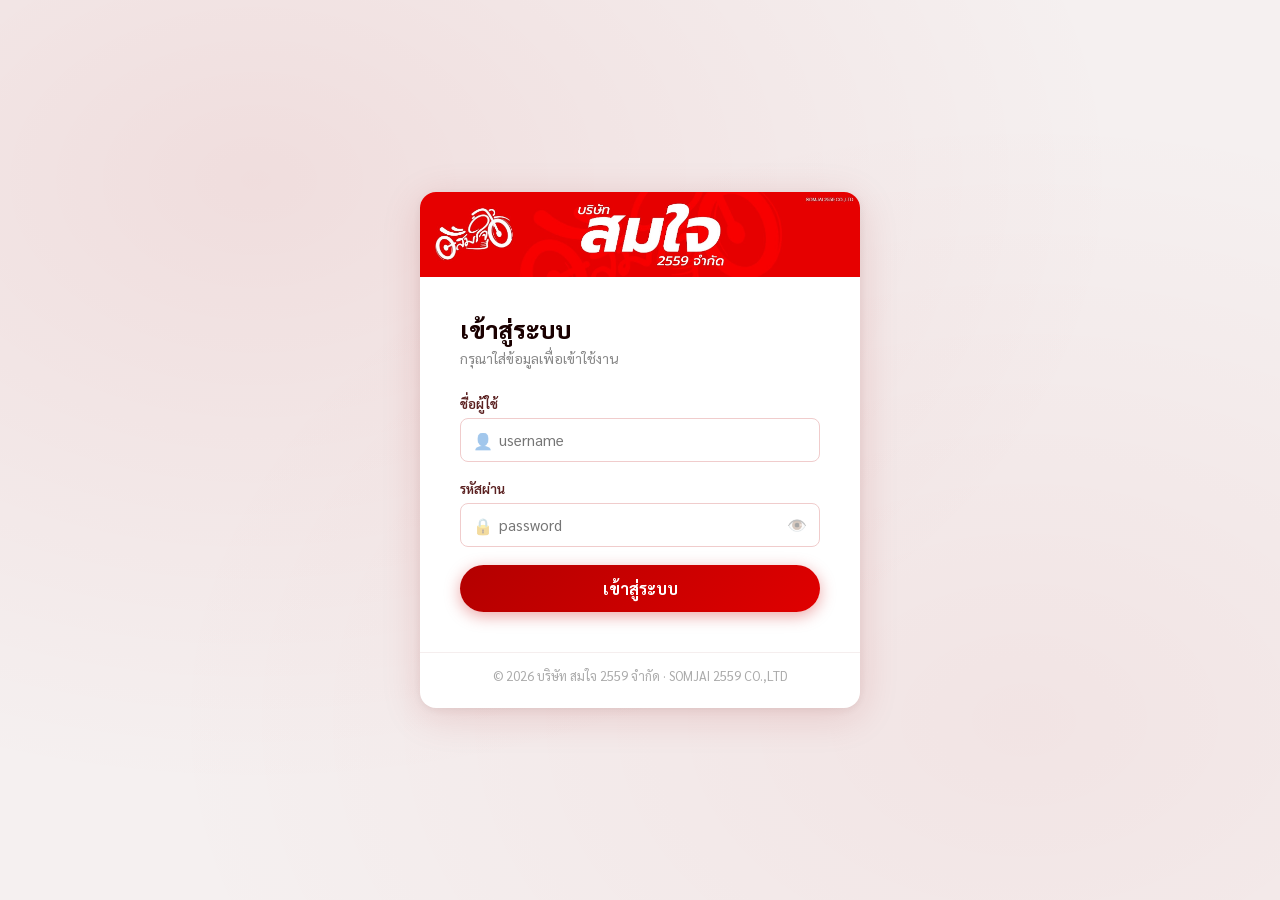
<file: somjai_job_db/get_applications.html>
<!DOCTYPE html>
<html lang="th">

<head>
    <meta charset="UTF-8" />
    <meta name="viewport" content="width=device-width, initial-scale=1.0" />
    <title>รายชื่อผู้สมัครงาน — สมใจ 2559</title>
    <link rel="preconnect" href="https://fonts.googleapis.com">
    <link rel="preconnect" href="https://fonts.gstatic.com" crossorigin>
    <link
        href="https://fonts.googleapis.com/css2?family=Sarabun:wght@300;400;500;600;700;800&family=Bebas+Neue&display=swap"
        rel="stylesheet">
    <style>
        :root {
            --red-700: #b30000;
            --red-600: #cc0000;
            --red-500: #e00000;
            --red-400: #ff2222;
            --red-100: #ffe0e0;
            --red-50: #fff5f5;
            --dark-900: #1a0000;
            --dark-800: #2d0000;
            --text-dark: #1a0000;
            --text-mid: #5a2020;
            --text-muted: #8a4545;
            --border: #f0cccc;
            --bg: #f8f2f2;
            --card: #ffffff;
            --font: 'Sarabun', sans-serif;
            --font-d: 'Bebas Neue', cursive;
        }

        *,
        *::before,
        *::after {
            box-sizing: border-box;
            margin: 0;
            padding: 0;
        }

        body {
            font-family: var(--font);
            background: var(--bg);
            color: var(--text-dark);
            min-height: 100vh;
        }

        /* ── NAVBAR ── */
        .navbar {
            background: var(--dark-900);
            display: flex;
            align-items: center;
            justify-content: space-between;
            padding: 0 28px;
            height: 52px;
            box-shadow: 0 2px 12px rgba(0, 0, 0, 0.2);
            position: sticky;
            top: 0;
            z-index: 100;
        }

        .navbar img {
            height: 38px;
            display: block;
        }

        .navbar-right {
            display: flex;
            align-items: center;
            gap: 12px;
        }

        .nav-user {
            font-size: 0.82rem;
            color: rgba(255, 255, 255, 0.55);
        }

        .nav-user strong {
            color: rgba(255, 255, 255, 0.85);
        }

        .logout-btn {
            padding: 6px 14px;
            border-radius: 100px;
            border: 1.5px solid rgba(255, 255, 255, 0.15);
            background: transparent;
            color: rgba(255, 255, 255, 0.6);
            font-family: var(--font);
            font-size: 0.8rem;
            cursor: pointer;
            transition: all .18s;
        }

        .logout-btn:hover {
            border-color: var(--red-400);
            color: var(--red-300, #ff6666);
        }

        /* ── PAGE ── */
        .page {
            max-width: 1200px;
            margin: 0 auto;
            padding: 24px 20px 60px;
        }

        /* ── FILTER BAR ── */
        .filter-card {
            background: var(--card);
            border: 1px solid var(--border);
            border-radius: 12px;
            padding: 16px 20px;
            margin-bottom: 16px;
            display: flex;
            flex-wrap: wrap;
            align-items: flex-end;
            gap: 12px;
        }

        .filter-group {
            display: flex;
            flex-direction: column;
            gap: 5px;
        }

        .filter-group label {
            font-size: 0.75rem;
            font-weight: 600;
            color: var(--text-muted);
        }

        .f-input {
            padding: 8px 12px;
            border: 1.5px solid var(--border);
            border-radius: 8px;
            font-family: var(--font);
            font-size: 0.88rem;
            background: #fff;
            outline: none;
            transition: border-color .18s;
            color: var(--text-dark);
        }

        .f-input:focus {
            border-color: var(--red-500);
            box-shadow: 0 0 0 3px rgba(200, 0, 0, 0.08);
        }

        .search-group {
            flex: 1;
            min-width: 220px;
        }

        .search-wrap {
            position: relative;
        }

        .search-icon {
            position: absolute;
            left: 10px;
            top: 50%;
            transform: translateY(-50%);
            font-size: .85rem;
            opacity: .4;
            pointer-events: none;
        }

        .search-wrap .f-input {
            padding-left: 32px;
            width: 100%;
        }

        .filter-actions {
            display: flex;
            gap: 8px;
            align-items: flex-end;
        }

        .btn {
            padding: 8px 18px;
            border-radius: 8px;
            font-family: var(--font);
            font-size: 0.88rem;
            font-weight: 600;
            cursor: pointer;
            border: 1.5px solid var(--border);
            background: #fff;
            color: var(--text-mid);
            transition: all .18s;
        }

        .btn:hover {
            border-color: var(--red-400);
            color: var(--red-600);
        }

        .btn-primary {
            background: var(--red-600);
            border-color: var(--red-600);
            color: #fff;
            box-shadow: 0 2px 8px rgba(200, 0, 0, 0.25);
        }

        .btn-primary:hover {
            background: var(--red-500);
            border-color: var(--red-500);
        }

        .btn-sm {
            padding: 5px 12px;
            font-size: 0.8rem;
        }

        /* ── TABLE CARD ── */
        .table-card {
            background: var(--card);
            border: 1px solid var(--border);
            border-radius: 12px;
            overflow: hidden;
        }

        .table-header {
            display: flex;
            align-items: center;
            justify-content: space-between;
            padding: 14px 20px;
            border-bottom: 1px solid var(--border);
            background: linear-gradient(135deg, var(--red-50), #fff);
        }

        .table-title {
            font-family: var(--font-d);
            font-size: 1.3rem;
            letter-spacing: 2px;
            color: var(--red-700);
        }

        .total-chip {
            font-size: 0.8rem;
            font-weight: 600;
            color: var(--text-muted);
            background: var(--red-50);
            border: 1px solid var(--red-100);
            padding: 4px 12px;
            border-radius: 100px;
        }

        /* ── TABLE ── */
        .table-scroll {
            overflow-x: auto;
        }

        table {
            width: 100%;
            border-collapse: collapse;
            min-width: 900px;
        }

        thead {
            background: #fdf6f6;
        }

        th {
            padding: 11px 14px;
            text-align: left;
            font-size: 0.75rem;
            font-weight: 700;
            letter-spacing: .5px;
            color: var(--text-mid);
            text-transform: uppercase;
            border-bottom: 1px solid var(--border);
            white-space: nowrap;
            cursor: pointer;
            user-select: none;
        }

        th:hover {
            color: var(--red-600);
        }

        th .arr {
            margin-left: 3px;
            opacity: .35;
            font-size: .68rem;
        }

        th.sorted .arr {
            opacity: 1;
            color: var(--red-600);
        }

        tbody tr {
            border-bottom: 1px solid #faf0f0;
            transition: background .13s;
        }

        tbody tr:last-child {
            border-bottom: none;
        }

        tbody tr:hover {
            background: var(--red-50);
        }

        td {
            padding: 11px 14px;
            font-size: 0.875rem;
            vertical-align: middle;
        }

        .avatar {
            width: 34px;
            height: 34px;
            border-radius: 50%;
            background: var(--red-100);
            border: 2px solid var(--red-200);
            display: flex;
            align-items: center;
            justify-content: center;
            font-size: .8rem;
            font-weight: 700;
            color: var(--red-700);
            overflow: hidden;
            flex-shrink: 0;
        }

        .avatar img {
            width: 100%;
            height: 100%;
            object-fit: cover;
        }

        .name-cell {
            display: flex;
            align-items: center;
            gap: 10px;
        }

        .name-main {
            font-weight: 600;
        }

        .name-sub {
            font-size: .75rem;
            color: var(--text-muted);
            margin-top: 1px;
        }

        /* STATUS */
        .badge {
            display: inline-block;
            padding: 3px 9px;
            border-radius: 100px;
            font-size: .72rem;
            font-weight: 700;
            white-space: nowrap;
        }

        .s-รับเรื่อง {
            background: #e8f4fd;
            color: #1565c0;
        }

        .s-สัมภาษณ์ {
            background: #fff8e1;
            color: #f57f17;
        }

        .s-ผ่าน {
            background: #e8f5e9;
            color: #2e7d32;
        }

        .s-ไม่ผ่าน {
            background: #fce4ec;
            color: #c62828;
        }

        .s-สำรอง {
            background: #f3e5f5;
            color: #6a1b9a;
        }

        /* ACTION BUTTONS */
        .act-btn {
            width: 30px;
            height: 30px;
            border-radius: 6px;
            border: 1px solid var(--border);
            background: #fff;
            display: flex;
            align-items: center;
            justify-content: center;
            cursor: pointer;
            font-size: .85rem;
            transition: all .15s;
            text-decoration: none;
        }

        .act-btn:hover {
            border-color: var(--red-400);
            background: var(--red-50);
            transform: scale(1.05);
        }

        /* ── PAGINATION ── */
        .pagination {
            display: flex;
            align-items: center;
            justify-content: space-between;
            padding: 12px 18px;
            border-top: 1px solid var(--border);
            font-size: .82rem;
            color: var(--text-muted);
            flex-wrap: wrap;
            gap: 8px;
        }

        .page-btns {
            display: flex;
            gap: 4px;
        }

        .pbtn {
            min-width: 30px;
            height: 30px;
            padding: 0 6px;
            border-radius: 6px;
            border: 1.5px solid var(--border);
            background: #fff;
            font-family: var(--font);
            font-size: .82rem;
            cursor: pointer;
            display: flex;
            align-items: center;
            justify-content: center;
            transition: all .15s;
            color: var(--text-mid);
        }

        .pbtn:hover:not(:disabled) {
            border-color: var(--red-400);
            color: var(--red-600);
        }

        .pbtn.active {
            background: var(--red-600);
            border-color: var(--red-600);
            color: #fff;
        }

        .pbtn:disabled {
            opacity: .35;
            cursor: not-allowed;
        }

        /* ── EMPTY / LOADING ── */
        .tstate {
            padding: 50px;
            text-align: center;
            color: var(--text-muted);
        }

        .tstate .ico {
            font-size: 2rem;
            margin-bottom: 8px;
        }

        .dots {
            display: flex;
            justify-content: center;
            gap: 6px;
        }

        .dot {
            width: 8px;
            height: 8px;
            border-radius: 50%;
            background: var(--red-400);
            animation: db 1.2s ease-in-out infinite;
        }

        .dot:nth-child(2) {
            animation-delay: .2s
        }

        .dot:nth-child(3) {
            animation-delay: .4s
        }

        @keyframes db {

            0%,
            80%,
            100% {
                transform: scale(.6);
                opacity: .4
            }

            40% {
                transform: scale(1);
                opacity: 1
            }
        }

        @media(max-width:600px) {
            .filter-card {
                gap: 8px;
            }

            .search-group {
                min-width: 100%;
            }

            .navbar {
                padding: 0 14px;
            }
        }
    </style>
</head>

<body>

    <!-- NAVBAR --> 
    <nav class="navbar">
        <div></div>
        <div class="navbar-right">
            <span class="nav-user">สวัสดี, <strong id="navUser">—</strong></span>
            <button class="logout-btn" id="logoutBtn">⏏ ออกจากระบบ</button>
        </div>
    </nav>

    <div class="page">

        <!-- FILTER -->
        <div class="filter-card">
            <div class="filter-group search-group">
                <label>ค้นหา</label>
                <div class="search-wrap">
                    <span class="search-icon">🔍</span>
                    <input type="text" id="searchInput" class="f-input"
                        placeholder="ชื่อ, เบอร์โทร, ชื่อเล่น, ตำแหน่งงาน..." />
                </div>
            </div>
            <div class="filter-group">
                <label>วันที่สมัคร (จาก)</label>
                <input type="date" id="dateFrom" class="f-input" />
            </div>
            <div class="filter-group">
                <label>วันที่สมัคร (ถึง)</label>
                <input type="date" id="dateTo" class="f-input" />
            </div>
            <div class="filter-actions">
                <button class="btn btn-primary" id="searchBtn">🔍 ค้นหา</button>
                <button class="btn" id="resetBtn">↺ ล้าง</button>
            </div>
        </div>

        <!-- TABLE -->
        <div class="table-card">
            <div class="table-header">
                <div class="table-title">รายชื่อผู้สมัครงาน</div>
                <span class="total-chip" id="totalChip">โหลด...</span>
            </div>

            <div class="table-scroll">
                <table>
                    <thead>
                        <tr>
                            <th style="width:40px">#</th>
                            <th data-sort="full_name">ชื่อ-นามสกุล <span class="arr">↕</span></th>
                            <th data-sort="position1">ตำแหน่งที่สมัคร 1 <span class="arr">↕</span></th>
                            <th>ตำแหน่งที่สมัคร 2</th>
                            <th data-sort="expected_salary">เงินเดือน <span class="arr">↕</span></th>
                            <th data-sort="submitted_at">วันที่สมัคร <span class="arr">↕</span></th>
                            <th style="width:60px;text-align:center">Actions</th>
                        </tr>
                    </thead>
                    <tbody id="tbody"></tbody>
                </table>
            </div>

            <div class="pagination" id="pag" style="display:none">
                <span id="pagInfo"></span>
                <div class="page-btns" id="pagBtns"></div>
            </div>
        </div>

    </div>

    <script>
        const API = '/SomjaiJobDB/backend';
        const token = localStorage.getItem('token');
        const user = JSON.parse(localStorage.getItem('user') || 'null');

        if (!token) location.href = 'login.html';
        if (user) document.getElementById('navUser').textContent = user.full_name || user.username;

        // logout
        document.getElementById('logoutBtn').addEventListener('click', async () => {
            await fetch(`${API}/logout.php`, { method: 'POST', headers: { 'Authorization': 'Bearer ' + token } }).catch(() => { });
            localStorage.clear();
            location.href = 'login.html';
        });

        // ── State ─────────────────────────────────────────────────────
        let state = {
            page: 1, limit: 20, total: 0, totalPages: 1,
            search: '', status: '', position: '', dateFrom: '', dateTo: '',
            sortBy: 'submitted_at', sortDir: 'DESC',
        };

        // ── Sort ──────────────────────────────────────────────────────
        document.querySelectorAll('th[data-sort]').forEach(th => {
            th.addEventListener('click', () => {
                const col = th.dataset.sort;
                state.sortDir = (state.sortBy === col && state.sortDir === 'DESC') ? 'ASC' : 'DESC';
                state.sortBy = col; state.page = 1;
                document.querySelectorAll('th[data-sort]').forEach(t => { t.classList.remove('sorted'); t.querySelector('.arr').textContent = '↕'; });
                th.classList.add('sorted');
                th.querySelector('.arr').textContent = state.sortDir === 'DESC' ? '↓' : '↑';
                load();
            });
        });

        // ── Search ────────────────────────────────────────────────────
        // ── Debounce helper ──────────────────────────────────────────
        function debounce(fn, delay) {
            let timer;
            return (...args) => {
                clearTimeout(timer);
                timer = setTimeout(() => fn(...args), delay);
            };
        }

        const debouncedSearch = debounce(doSearch, 400);

        // Real-time search on typing
        document.getElementById('searchInput').addEventListener('input', debouncedSearch);
        document.getElementById('dateFrom').addEventListener('change', doSearch);
        document.getElementById('dateTo').addEventListener('change', doSearch);

        // Enter key support
        document.getElementById('searchInput').addEventListener('keydown', e => { if (e.key === 'Enter') doSearch(); });

        // Click button
        document.getElementById('searchBtn').addEventListener('click', doSearch);

        // Reset
        document.getElementById('resetBtn').addEventListener('click', () => {
            ['searchInput', 'dateFrom', 'dateTo'].forEach(id => document.getElementById(id).value = '');
            Object.assign(state, { search: '', status: '', position: '', dateFrom: '', dateTo: '', page: 1 });
            load();
        });

        function doSearch() {
            state.search = document.getElementById('searchInput')?.value.trim() || '';
            state.position = '';
            state.dateFrom = document.getElementById('dateFrom')?.value || '';
            state.dateTo = document.getElementById('dateTo')?.value || '';
            state.page = 1;
            load();
        }

        // ── Load ──────────────────────────────────────────────────────
        async function load() {
            showLoading();
            const p = new URLSearchParams({ page: state.page, limit: state.limit, sort_by: state.sortBy, sort_dir: state.sortDir });
            if (state.search) p.set('search', state.search);
            if (state.status) p.set('status', state.status);
            if (state.position) p.set('position', state.position);
            if (state.dateFrom) p.set('date_from', state.dateFrom);
            if (state.dateTo) p.set('date_to', state.dateTo);

            try {
                const res = await fetch(`${API}/get_applications.php?${p}`, { headers: { 'Authorization': 'Bearer ' + token } });
                const json = await res.json();
                if (!json.success) { if (res.status === 401) { location.href = 'login.html'; return; } showErr(json.error); return; }
                state.total = json.total; state.totalPages = json.total_pages;
                document.getElementById('totalChip').textContent = `ทั้งหมด ${json.total} รายการ`;
                renderRows(json.data);
                renderPag();
            } catch (e) { showErr('โหลดข้อมูลไม่สำเร็จ'); console.error(e); }
        }

        // ── Render rows ───────────────────────────────────────────────
        function renderRows(rows) {
            const tb = document.getElementById('tbody');
            if (!rows.length) {
                tb.innerHTML = `<tr><td colspan="6"><div class="tstate"><div class="ico">📭</div><p>ไม่พบข้อมูล</p></div></td></tr>`;
                return;
            }
            const off = (state.page - 1) * state.limit;
            tb.innerHTML = rows.map((r, i) => {
                const sal = r.expected_salary ? Number(r.expected_salary).toLocaleString('th-TH') + ' ฿' : '—';
                const dt = r.submitted_at ? new Date(r.submitted_at).toLocaleDateString('th-TH', { day: '2-digit', month: 'short', year: '2-digit' }) : '—';

                return `
      <tr>
        <td style="color:var(--text-muted);font-size:.78rem">${off + i + 1}</td>
        <td>
          <div class="name-cell">
            <div>
              <div class="name-main">${r.full_name || '—'}</div>
              <div class="name-sub">📞 ${r.phone || '—'} | ${r.nickname || ''}</div>
            </div>
          </div>
        </td>
        <td>${r.position1 || '—'}</td>
        <td style="color:var(--text-muted);font-size:.88rem">${r.position2 || ''}</td>
        <td>${sal}</td>
        <td style="font-size:.82rem;color:var(--text-muted)">${dt}</td>
        <td style="text-align:center">
          <a href="application_detail.html?id=${r.id}" class="act-btn" title="ดูรายละเอียด" target="_blank">👁️</a>
        </td>
      </tr>`;
            }).join('');
        }

        // ── Pagination ────────────────────────────────────────────────
        function renderPag() {
            const pag = document.getElementById('pag');
            if (!state.total) { pag.style.display = 'none'; return; }
            pag.style.display = 'flex';
            const s = (state.page - 1) * state.limit + 1, e = Math.min(state.page * state.limit, state.total);
            document.getElementById('pagInfo').textContent = `แสดง ${s}–${e} จาก ${state.total} รายการ`;
            let html = `<button class="pbtn" onclick="goPage(${state.page - 1})" ${state.page <= 1 ? 'disabled' : ''}>‹</button>`;
            pageRange(state.page, state.totalPages).forEach(p => {
                html += p === '...'
                    ? `<button class="pbtn" disabled>…</button>`
                    : `<button class="pbtn ${p === state.page ? 'active' : ''}" onclick="goPage(${p})">${p}</button>`;
            });
            html += `<button class="pbtn" onclick="goPage(${state.page + 1})" ${state.page >= state.totalPages ? 'disabled' : ''}>›</button>`;
            document.getElementById('pagBtns').innerHTML = html;
        }

        function pageRange(c, t) {
            if (t <= 7) return Array.from({ length: t }, (_, i) => i + 1);
            if (c <= 4) return [1, 2, 3, 4, 5, '...', t];
            if (c >= t - 3) return [1, '...', t - 4, t - 3, t - 2, t - 1, t];
            return [1, '...', c - 1, c, c + 1, '...', t];
        }
        function goPage(p) { if (p < 1 || p > state.totalPages) return; state.page = p; load(); scrollTo({ top: 0, behavior: 'smooth' }); }

        function showLoading() {
            document.getElementById('tbody').innerHTML = `<tr><td colspan="6"><div class="tstate"><div class="dots"><div class="dot"></div><div class="dot"></div><div class="dot"></div></div><p style="margin-top:10px">กำลังโหลด...</p></div></td></tr>`;
            document.getElementById('pag').style.display = 'none';
        }
        function showErr(msg) {
            document.getElementById('tbody').innerHTML = `<tr><td colspan="6"><div class="tstate"><div class="ico">⚠️</div><p>${msg}</p></div></td></tr>`;
        }

        load();
    </script>
</body>

</html>
</file>
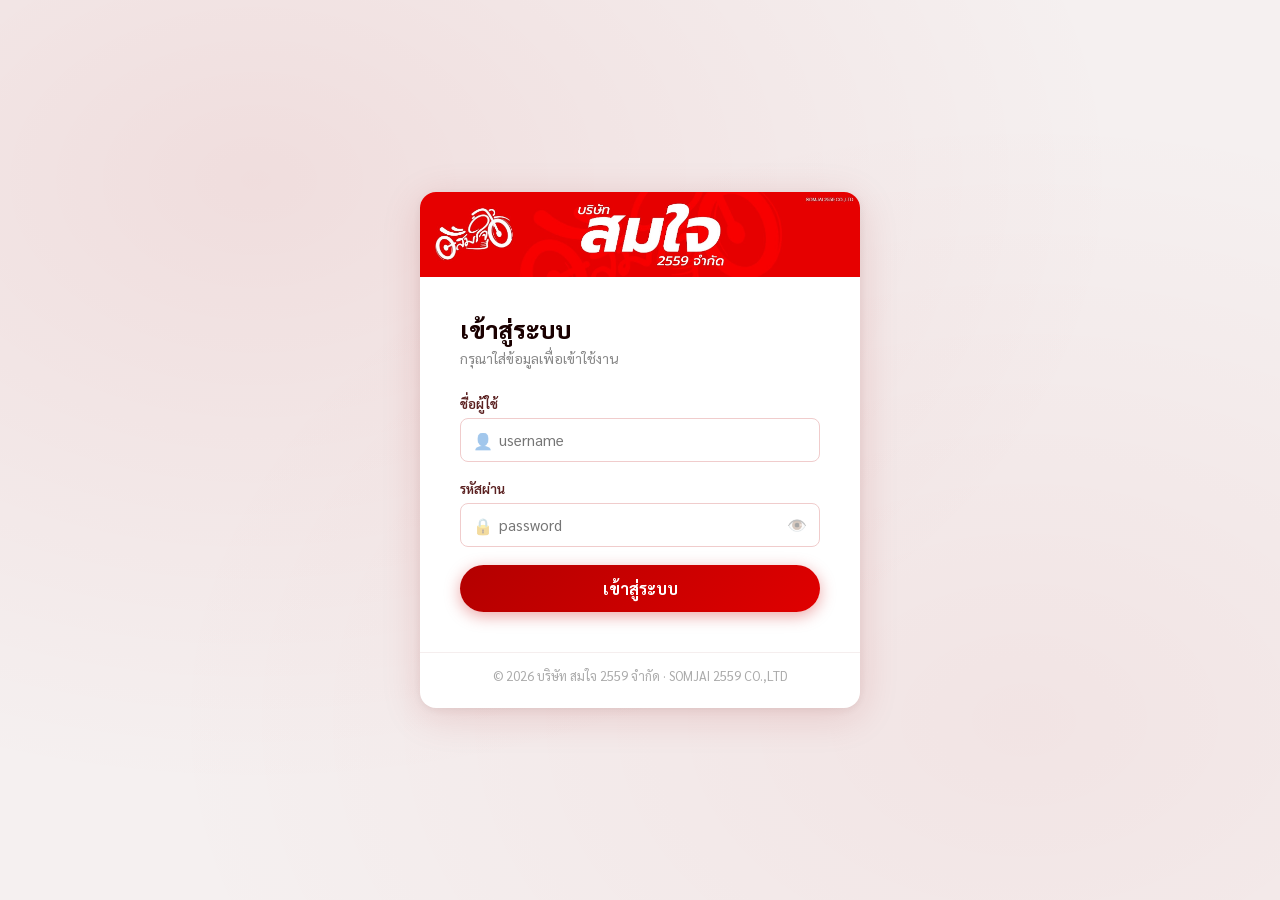
<file: somjai_job_db/login.html>
<!DOCTYPE html>
<html lang="th">

<head>
    <meta charset="UTF-8" />
    <meta name="viewport" content="width=device-width, initial-scale=1.0" />
    <title>เข้าสู่ระบบ — บริษัท สมใจ 2559 จำกัด</title>
    <link rel="preconnect" href="https://fonts.googleapis.com">
    <link rel="preconnect" href="https://fonts.gstatic.com" crossorigin>
    <link href="https://fonts.googleapis.com/css2?family=Sarabun:wght@300;400;500;600;700;800&family=Bebas+Neue&display=swap" rel="stylesheet">
    <style>
         :root {
            --red-900: #7f0000;
            --red-800: #990000;
            --red-700: #b30000;
            --red-600: #cc0000;
            --red-500: #e00000;
            --red-400: #ff2222;
            --red-100: #ffe0e0;
            --red-50: #fff5f5;
            --dark-900: #1a0000;
            --dark-800: #2d0000;
            --font: 'Sarabun', sans-serif;
        }
        
        *,
        *::before,
        *::after {
            box-sizing: border-box;
            margin: 0;
            padding: 0;
        }
        
        html,
        body {
            height: 100%;
            font-family: var(--font);
            background: #f5f0f0;
        }
        /* ── LAYOUT ── */
        
        .page {
            min-height: 100vh;
            display: flex;
            flex-direction: column;
            align-items: center;
            justify-content: center;
            padding: 24px 16px;
            background: radial-gradient(ellipse at 20% 20%, rgba(180, 0, 0, 0.08) 0%, transparent 60%), radial-gradient(ellipse at 80% 80%, rgba(180, 0, 0, 0.05) 0%, transparent 60%), #f5f0f0;
        }
        /* ── CARD ── */
        
        .card {
            width: 100%;
            max-width: 440px;
            background: #fff;
            border-radius: 16px;
            box-shadow: 0 8px 40px rgba(160, 0, 0, 0.14), 0 2px 8px rgba(0, 0, 0, 0.06);
            overflow: hidden;
        }
        /* ── BANNER ── */
        
        .card-banner {
            width: 100%;
            display: block;
        }
        /* ── BODY ── */
        
        .card-body {
            padding: 36px 40px 40px;
        }
        
        .card-title {
            font-size: 1.5rem;
            font-weight: 800;
            color: var(--dark-900);
            margin-bottom: 4px;
        }
        
        .card-sub {
            font-size: 0.875rem;
            color: #888;
            margin-bottom: 28px;
        }
        /* ── FIELDS ── */
        
        .field {
            margin-bottom: 18px;
        }
        
        .field label {
            display: block;
            font-size: 0.83rem;
            font-weight: 600;
            color: #5a2020;
            margin-bottom: 6px;
        }
        
        .input-wrap {
            position: relative;
        }
        
        .input-wrap .icon {
            position: absolute;
            left: 13px;
            top: 50%;
            transform: translateY(-50%);
            font-size: 1rem;
            opacity: 0.4;
            pointer-events: none;
        }
        
        .input-wrap input {
            width: 100%;
            padding: 11px 14px 11px 38px;
            border: 1.5px solid #f0cccc;
            border-radius: 8px;
            font-family: var(--font);
            font-size: 0.95rem;
            color: #1a0000;
            outline: none;
            transition: border-color .18s, box-shadow .18s;
            background: #fff;
        }
        
        .input-wrap input:focus {
            border-color: var(--red-600);
            box-shadow: 0 0 0 3px rgba(204, 0, 0, 0.1);
        }
        
        .input-wrap input.invalid {
            border-color: var(--red-500);
            box-shadow: 0 0 0 3px rgba(220, 0, 0, 0.12);
        }
        /* toggle password */
        
        .toggle-pw {
            position: absolute;
            right: 13px;
            top: 50%;
            transform: translateY(-50%);
            background: none;
            border: none;
            cursor: pointer;
            font-size: 1rem;
            opacity: 0.4;
            transition: opacity .15s;
            padding: 0;
        }
        
        .toggle-pw:hover {
            opacity: 0.8;
        }
        /* ── ERROR MSG ── */
        
        .error-msg {
            display: none;
            background: #fff0f0;
            border: 1px solid var(--red-200, #ffaaaa);
            border-radius: 8px;
            padding: 10px 14px;
            font-size: 0.85rem;
            color: var(--red-700);
            margin-bottom: 18px;
            align-items: center;
            gap: 8px;
        }
        
        .error-msg.show {
            display: flex;
        }
        /* ── SUBMIT BTN ── */
        
        .submit-btn {
            width: 100%;
            padding: 13px;
            background: linear-gradient(135deg, var(--red-700), var(--red-500));
            border: none;
            border-radius: 100px;
            font-family: var(--font);
            font-size: 1rem;
            font-weight: 700;
            color: #fff;
            cursor: pointer;
            transition: all .2s;
            box-shadow: 0 4px 16px rgba(200, 0, 0, 0.35);
            display: flex;
            align-items: center;
            justify-content: center;
            gap: 8px;
            margin-top: 8px;
        }
        
        .submit-btn:hover:not(:disabled) {
            background: linear-gradient(135deg, var(--red-600), var(--red-400));
            transform: translateY(-2px);
            box-shadow: 0 8px 24px rgba(200, 0, 0, 0.45);
        }
        
        .submit-btn:disabled {
            opacity: 0.65;
            cursor: not-allowed;
            transform: none;
        }
        /* spinner */
        
        .spinner {
            width: 18px;
            height: 18px;
            border: 2px solid rgba(255, 255, 255, 0.4);
            border-top-color: #fff;
            border-radius: 50%;
            animation: spin .7s linear infinite;
            display: none;
        }
        
        .submit-btn.loading .spinner {
            display: block;
        }
        
        .submit-btn.loading .btn-text {
            opacity: 0.8;
        }
        
        @keyframes spin {
            to {
                transform: rotate(360deg);
            }
        }
        /* ── FOOTER ── */
        
        .card-footer {
            text-align: center;
            padding: 14px 40px 24px;
            font-size: 0.8rem;
            color: #aaa;
            border-top: 1px solid #f5eeee;
        }
        
        @media (max-width: 480px) {
            .card-body {
                padding: 24px 20px 28px;
            }
            .card-footer {
                padding: 12px 20px 20px;
            }
        }
    </style>
</head>

<body>

    <div class="page">
        <div class="card">

            <!-- Banner -->
            <img src="[data-uri]"
                alt="บริษัท สมใจ 2559 จำกัด" class="card-banner" />

            <div class="card-body">
                <h1 class="card-title">เข้าสู่ระบบ</h1>
                <p class="card-sub">กรุณาใส่ข้อมูลเพื่อเข้าใช้งาน</p>

                <!-- Error -->
                <div class="error-msg" id="errorMsg">
                    <span>⚠️</span>
                    <span id="errorText"></span>
                </div>

                <!-- Form -->
                <div class="field">
                    <label for="username">ชื่อผู้ใช้</label>
                    <div class="input-wrap">
                        <span class="icon">👤</span>
                        <input type="text" id="username" placeholder="username" autocomplete="username" />
                    </div>
                </div>

                <div class="field">
                    <label for="password">รหัสผ่าน</label>
                    <div class="input-wrap">
                        <span class="icon">🔒</span>
                        <input type="password" id="password" placeholder="password" autocomplete="current-password" />
                        <button type="button" class="toggle-pw" id="togglePw" title="แสดง/ซ่อนรหัสผ่าน">👁️</button>
                    </div>
                </div>

                <button class="submit-btn" id="loginBtn">
        <div class="spinner"></div>
        <span class="btn-text">เข้าสู่ระบบ</span>
      </button>
            </div>

            <div class="card-footer">
                © 2026 บริษัท สมใจ 2559 จำกัด · SOMJAI 2559 CO.,LTD
            </div>

        </div>
    </div>

    <script>
        const API = '/SomjaiJobDB/backend/login.php';

        const usernameEl = document.getElementById('username');
        const passwordEl = document.getElementById('password');
        const loginBtn = document.getElementById('loginBtn');
        const errorMsg = document.getElementById('errorMsg');
        const errorText = document.getElementById('errorText');
        const togglePw = document.getElementById('togglePw');

        // ── Toggle password visibility ───────────────────────────
        togglePw.addEventListener('click', () => {
            const isHidden = passwordEl.type === 'password';
            passwordEl.type = isHidden ? 'text' : 'password';
            togglePw.textContent = isHidden ? '🙈' : '👁️';
        });

        // ── Clear error on input ─────────────────────────────────
        [usernameEl, passwordEl].forEach(el => {
            el.addEventListener('input', () => {
                el.classList.remove('invalid');
                hideError();
            });
        });

        // ── Enter key support ────────────────────────────────────
        [usernameEl, passwordEl].forEach(el => {
            el.addEventListener('keydown', e => {
                if (e.key === 'Enter') doLogin();
            });
        });

        // ── Login ────────────────────────────────────────────────
        loginBtn.addEventListener('click', doLogin);

        async function doLogin() {
            const username = usernameEl.value.trim();
            const password = passwordEl.value.trim();
            hideError();

            // Validate
            let hasError = false;
            if (!username) {
                usernameEl.classList.add('invalid');
                hasError = true;
            }
            if (!password) {
                passwordEl.classList.add('invalid');
                hasError = true;
            }
            if (hasError) {
                showError('กรุณากรอก username และ password');
                return;
            }

            // Loading state
            setLoading(true);

            try {
                const res = await fetch(API, {
                    method: 'POST',
                    headers: {
                        'Content-Type': 'application/json'
                    },
                    body: JSON.stringify({
                        username,
                        password
                    }),
                });

                const text = await res.text();
                let json;
                try {
                    json = JSON.parse(text);
                } catch (_) {
                    throw new Error('Server error: ' + text.substring(0, 100));
                }

                if (json.success) {
                    // Save token
                    localStorage.setItem('token', json.token);
                    localStorage.setItem('user', JSON.stringify(json.user));
                    localStorage.setItem('token_expires', json.expires);

                    // Redirect
                    window.location.href = 'get_applications.html';
                } else {
                    showError(json.error || 'เกิดข้อผิดพลาด');
                    passwordEl.value = '';
                    passwordEl.focus();
                }
            } catch (err) {
                showError('ไม่สามารถเชื่อมต่อเซิร์ฟเวอร์ได้');
                console.error(err);
            } finally {
                setLoading(false);
            }
        }

        function setLoading(on) {
            loginBtn.disabled = on;
            loginBtn.classList.toggle('loading', on);
        }

        function showError(msg) {
            errorText.textContent = msg;
            errorMsg.classList.add('show');
        }

        function hideError() {
            errorMsg.classList.remove('show');
        }

        // ── Redirect if already logged in ───────────────────────
        if (localStorage.getItem('token')) {
            const expires = localStorage.getItem('token_expires');
            if (expires && new Date(expires) > new Date()) {
                window.location.href = 'get_applications.html';
            }
        }
    </script>

</body>

</html>
</file>
<file: somjai_job_db/style.css>
/* ═══════════════════════════════════════════
   SOMJAI 2559 JOB APPLICATION — RED THEME
═══════════════════════════════════════════ */

:root {
    --red-900: #7f0000;
    --red-800: #990000;
    --red-700: #b30000;
    --red-600: #cc0000;
    --red-500: #e00000;
    --red-400: #ff2222;
    --red-300: #ff6666;
    --red-200: #ffaaaa;
    --red-100: #ffe0e0;
    --red-50: #fff5f5;
    --dark-950: #0d0000;
    --dark-900: #1a0000;
    --dark-800: #2d0000;
    --text-dark: #1a0000;
    --text-mid: #5a2020;
    --text-muted: #8a4545;
    --text-faint: #c09090;
    --border: #f0cccc;
    --border-hover: #e08888;
    --border-focus: #cc0000;
    --bg-page: #fdf8f8;
    --bg-card: #ffffff;
    --bg-inner: #fff9f9;
    --shadow-xs: 0 1px 3px rgba(160, 0, 0, .07);
    --shadow-sm: 0 2px 8px rgba(160, 0, 0, .10);
    --shadow-md: 0 6px 20px rgba(160, 0, 0, .14);
    --shadow-lg: 0 16px 48px rgba(160, 0, 0, .18);
    --r: 8px;
    --r-lg: 14px;
    --font: 'Sarabun', sans-serif;
    --font-display: 'Bebas Neue', cursive;
}

*,
*::before,
*::after {
    box-sizing: border-box;
    margin: 0;
    padding: 0;
}

html {
    scroll-behavior: smooth;
}

body {
    font-family: var(--font);
    background: var(--bg-page);
    color: var(--text-dark);
    line-height: 1.65;
    min-height: 100vh;
}


/* ═══ PAGE ═══ */

.page-wrapper {
    max-width: 920px;
    margin: 0 auto;
    padding-bottom: 80px;
}


/* ═══ HEADER ═══ */

.form-header {
    width: 100%;
    background: var(--dark-900);
    overflow: hidden;
}

.header-banner {
    width: 100%;
    height: auto;
    display: block;
}

.header-sub {
    display: flex;
    justify-content: space-between;
    align-items: center;
    padding: 10px 28px;
    background: var(--dark-800);
    font-size: .82rem;
    font-weight: 600;
    letter-spacing: 1px;
    color: var(--red-200);
    text-transform: uppercase;
}

.header-date {
    color: var(--red-300);
    font-size: .8rem;
}


/* ═══ SECTIONS ═══ */

.form-section {
    background: var(--bg-card);
    border: 1px solid var(--border);
    border-radius: var(--r-lg);
    margin: 20px 20px 0;
    overflow: hidden;
    box-shadow: var(--shadow-xs);
    transition: box-shadow .2s;
}

.form-section:hover {
    box-shadow: var(--shadow-sm);
}

.section-header {
    display: flex;
    align-items: baseline;
    gap: 14px;
    padding: 16px 24px 14px;
    background: linear-gradient(135deg, var(--red-50) 0%, #fff 100%);
    border-bottom: 1px solid var(--border);
    position: relative;
}

.section-header::before {
    content: '';
    position: absolute;
    left: 0;
    top: 0;
    bottom: 0;
    width: 4px;
    background: linear-gradient(180deg, var(--red-600), var(--red-400));
    border-radius: 0 3px 3px 0;
}

.section-number {
    font-family: var(--font-display);
    font-size: 1.9rem;
    color: var(--red-600);
    line-height: 1;
    letter-spacing: 1px;
    min-width: 42px;
}

.section-title {
    font-size: 1.05rem;
    font-weight: 700;
    color: var(--text-dark);
    flex: 1;
}

.section-note {
    font-size: .75rem;
    color: var(--text-muted);
    font-style: italic;
    margin-left: auto;
}

.section-body {
    padding: 22px 24px;
    display: flex;
    flex-direction: column;
    gap: 14px;
}


/* ═══ GRIDS ═══ */

.field-grid {
    display: grid;
    gap: 14px;
}

.field-grid.col-1 {
    grid-template-columns: 1fr;
}

.field-grid.col-2 {
    grid-template-columns: 1fr 1fr;
}

.field-grid.col-3 {
    grid-template-columns: 1fr 1fr 1fr;
}

.span2 {
    grid-column: span 2;
}

.full {
    width: 100%;
}


/* ═══ LABELS ═══ */

.field-group {
    display: flex;
    flex-direction: column;
    gap: 5px;
}

.field-label {
    font-size: .83rem;
    font-weight: 600;
    color: var(--text-mid);
    letter-spacing: .2px;
}

.req {
    color: var(--red-500);
    margin-left: 2px;
}


/* ═══ INPUTS ═══ */

.field-input {
    width: 100%;
    padding: 9px 13px;
    border: 1.5px solid var(--border);
    border-radius: var(--r);
    font-family: var(--font);
    font-size: .93rem;
    color: var(--text-dark);
    background: #fff;
    outline: none;
    transition: border-color .18s, box-shadow .18s;
    appearance: none;
}

.field-input::placeholder {
    color: var(--text-faint);
}

.field-input:hover:not(:focus):not([readonly]) {
    border-color: var(--border-hover);
}

.field-input:focus {
    border-color: var(--border-focus);
    box-shadow: 0 0 0 3px rgba(204, 0, 0, .1);
}


/* .field-input[readonly] {
  background: var(--red-50);
  color: var(--text-muted);
  cursor: default;
} */

.field-input.invalid {
    border-color: var(--red-500) !important;
    box-shadow: 0 0 0 3px rgba(220, 0, 0, .15) !important;
}

select.field-input {
    cursor: pointer;
}

select.field-input:disabled {
    opacity: .55;
    cursor: not-allowed;
}


/* ═══ RADIO PILLS ═══ */

.radio-wrap {
    display: flex;
    flex-wrap: wrap;
    gap: 7px;
}

.radio-pill {
    display: inline-flex;
    align-items: center;
    gap: 7px;
    padding: 7px 15px;
    border: 1.5px solid var(--border);
    border-radius: 100px;
    cursor: pointer;
    font-size: .88rem;
    font-weight: 500;
    color: var(--text-mid);
    background: #fff;
    transition: all .18s;
    user-select: none;
}

.radio-pill:hover {
    border-color: var(--red-400);
    color: var(--red-700);
    background: var(--red-50);
}

.radio-pill:has(input:checked) {
    border-color: var(--red-600);
    background: linear-gradient(135deg, #fff0f0, #ffe8e8);
    color: var(--red-800);
    box-shadow: 0 2px 8px rgba(200, 0, 0, .12);
}

.radio-pill input {
    accent-color: var(--red-600);
    width: 14px;
    height: 14px;
    cursor: pointer;
    flex-shrink: 0;
}


/* ═══ CHECKBOX ═══ */

.checkbox-pill {
    display: inline-flex;
    align-items: center;
    gap: 9px;
    font-size: .88rem;
    font-weight: 600;
    color: var(--text-mid);
    cursor: pointer;
}

.checkbox-pill input {
    accent-color: var(--red-600);
    width: 16px;
    height: 16px;
    cursor: pointer;
}


/* ═══ CONDITIONAL BLOCKS ═══ */

.cond-block {
    background: var(--red-50);
    border: 1px dashed var(--red-200);
    border-radius: var(--r);
    padding: 14px;
    animation: slideDown .22s ease;
}

.cond-block.hidden {
    display: none;
}

@keyframes slideDown {
    from {
        opacity: 0;
        transform: translateY(-6px);
    }
    to {
        opacity: 1;
        transform: translateY(0);
    }
}


/* ═══ SECTION 1 LAYOUT ═══ */

.sec1-layout {
    display: flex;
    gap: 22px;
    align-items: flex-start;
}

.sec1-fields {
    flex: 1;
    display: flex;
    flex-direction: column;
    gap: 14px;
}


/* ═══ PROFILE UPLOAD ═══ */

.profile-wrap {
    display: flex;
    flex-direction: column;
    gap: 5px;
    flex-shrink: 0;
}

.profile-box {
    position: relative;
    width: 138px;
    height: 168px;
    border: 2px dashed var(--red-300);
    border-radius: var(--r);
    background: var(--red-50);
    cursor: pointer;
    overflow: hidden;
    transition: all .2s;
    display: flex;
    align-items: center;
    justify-content: center;
}

.profile-box:hover {
    border-color: var(--red-500);
    background: #ffe8e8;
    box-shadow: 0 4px 12px rgba(200, 0, 0, .12);
}

.profile-box.drag-over {
    border-color: var(--red-500);
    background: #ffe0e0;
    transform: scale(1.02);
}

.profile-file-input {
    position: absolute;
    inset: 0;
    opacity: 0;
    cursor: pointer;
    z-index: 2;
    width: 100%;
    height: 100%;
}

.profile-placeholder {
    display: flex;
    flex-direction: column;
    align-items: center;
    gap: 5px;
    pointer-events: none;
    text-align: center;
    padding: 10px;
}

.profile-icon {
    font-size: 1.9rem;
    opacity: .55;
}

.profile-hint {
    font-size: .75rem;
    color: var(--red-700);
    font-weight: 600;
    line-height: 1.4;
}

.profile-hint-sm {
    font-size: .68rem;
    color: var(--text-faint);
}

.profile-preview {
    position: absolute;
    inset: 0;
    width: 100%;
    height: 100%;
    object-fit: cover;
    z-index: 1;
}

.profile-preview.hidden {
    display: none;
}

.profile-remove {
    position: absolute;
    top: 5px;
    right: 5px;
    z-index: 3;
    width: 22px;
    height: 22px;
    background: rgba(170, 0, 0, .85);
    border: none;
    border-radius: 50%;
    color: #fff;
    font-size: .68rem;
    cursor: pointer;
    display: flex;
    align-items: center;
    justify-content: center;
    transition: background .15s;
}

.profile-remove:hover {
    background: var(--red-600);
}

.profile-remove.hidden {
    display: none;
}


/* ═══ SKILL RATING ═══ */

.skill-group {
    display: flex;
    flex-direction: column;
    gap: 18px;
}

.skill-row {
    display: flex;
    flex-direction: column;
    gap: 7px;
}

.skill-label {
    font-size: .85rem;
    font-weight: 600;
    color: var(--text-mid);
}

.rating-track {
    display: flex;
    align-items: center;
    gap: 10px;
    flex-wrap: wrap;
}

.track-min,
.track-max {
    font-size: .72rem;
    color: var(--text-muted);
    text-align: center;
    line-height: 1.2;
    min-width: 28px;
}

.rating-btns {
    display: flex;
    gap: 4px;
    flex-wrap: wrap;
}

.r-btn {
    width: 34px;
    height: 34px;
    border: 1.5px solid var(--border);
    border-radius: var(--r);
    background: #fff;
    font-family: var(--font);
    font-size: .82rem;
    font-weight: 600;
    color: var(--text-muted);
    cursor: pointer;
    transition: all .15s;
}

.r-btn:hover {
    border-color: var(--red-400);
    color: var(--red-600);
    background: var(--red-50);
}

.r-btn.active {
    background: var(--red-600);
    border-color: var(--red-600);
    color: #fff;
    box-shadow: 0 2px 8px rgba(200, 0, 0, .28);
    transform: scale(1.06);
}


/* ═══ DRIVING GRID ═══ */

.drive-grid {
    display: grid;
    grid-template-columns: 1fr 1fr;
    gap: 18px;
}

.drive-card {
    background: var(--bg-inner);
    border: 1px solid var(--red-100);
    border-radius: var(--r);
    padding: 16px;
    display: flex;
    flex-direction: column;
    gap: 13px;
}

.drive-card-title {
    font-size: .95rem;
    font-weight: 700;
    color: var(--red-700);
    border-bottom: 1px solid var(--red-100);
    padding-bottom: 8px;
}


/* ═══ SAME ADDRESS ═══ */

.same-addr-bar {
    padding: 10px 14px;
    background: var(--red-50);
    border: 1px solid var(--red-100);
    border-radius: var(--r);
}


/* ═══ WORK HISTORY TABS ═══ */

.work-tabs {
    display: flex;
    gap: 6px;
    flex-wrap: wrap;
    margin-bottom: 16px;
}

.w-tab {
    padding: 7px 18px;
    border: 1.5px solid var(--border);
    border-radius: 100px;
    background: #fff;
    font-family: var(--font);
    font-size: .86rem;
    font-weight: 600;
    color: var(--text-muted);
    cursor: pointer;
    transition: all .18s;
}

.w-tab:hover {
    border-color: var(--red-400);
    color: var(--red-600);
}

.w-tab.active {
    background: var(--red-600);
    border-color: var(--red-600);
    color: #fff;
    box-shadow: 0 2px 8px rgba(200, 0, 0, .22);
}

.work-panel {
    display: none;
    animation: slideDown .2s ease;
}

.work-panel.active {
    display: flex;
    flex-direction: column;
    gap: 14px;
}

.work-panel-inner {
    background: var(--bg-inner);
    border: 1px solid var(--red-100);
    border-radius: var(--r);
    padding: 18px;
    display: flex;
    flex-direction: column;
    gap: 14px;
}


/* ═══ SUBMIT ═══ */

.submit-bar {
    margin: 24px 20px 0;
}

.submit-inner {
    background: linear-gradient(135deg, var(--dark-900), var(--dark-800));
    border-radius: var(--r-lg);
    padding: 28px 36px;
    display: flex;
    align-items: center;
    justify-content: space-between;
    gap: 16px;
    position: relative;
    overflow: hidden;
}

.submit-inner::before {
    content: '';
    position: absolute;
    top: 0;
    left: 0;
    right: 0;
    height: 2px;
    background: linear-gradient(90deg, var(--red-700), var(--red-400), var(--red-700));
}

.submit-note {
    font-size: .85rem;
    color: rgba(255, 255, 255, .45);
}

.submit-btn {
    display: flex;
    align-items: center;
    gap: 10px;
    padding: 13px 34px;
    background: linear-gradient(135deg, var(--red-700), var(--red-500));
    border: none;
    border-radius: 100px;
    font-family: var(--font);
    font-size: .98rem;
    font-weight: 700;
    color: #fff;
    cursor: pointer;
    transition: all .2s;
    box-shadow: 0 4px 16px rgba(200, 0, 0, .4);
    white-space: nowrap;
}

.submit-btn:hover {
    background: linear-gradient(135deg, var(--red-600), var(--red-400));
    transform: translateY(-2px);
    box-shadow: 0 8px 24px rgba(200, 0, 0, .5);
}

.submit-btn:active {
    transform: translateY(0);
}

.submit-arrow {
    font-size: 1.1rem;
    transition: transform .2s;
}

.submit-btn:hover .submit-arrow {
    transform: translateX(4px);
}


/* ═══ SUCCESS OVERLAY ═══ */

.success-overlay {
    position: fixed;
    inset: 0;
    background: rgba(15, 0, 0, .88);
    display: flex;
    align-items: center;
    justify-content: center;
    z-index: 9999;
    backdrop-filter: blur(4px);
    animation: fadeIn .3s ease;
}

.success-overlay.hidden {
    display: none;
}

@keyframes fadeIn {
    from {
        opacity: 0;
    }
    to {
        opacity: 1;
    }
}

.success-card {
    background: #fff;
    border-radius: var(--r-lg);
    padding: 50px 44px;
    text-align: center;
    max-width: 380px;
    width: 90%;
    box-shadow: var(--shadow-lg);
    animation: popIn .35s cubic-bezier(.34, 1.56, .64, 1);
}

@keyframes popIn {
    from {
        opacity: 0;
        transform: scale(.8);
    }
    to {
        opacity: 1;
        transform: scale(1);
    }
}

.success-check {
    width: 68px;
    height: 68px;
    background: linear-gradient(135deg, var(--red-700), var(--red-500));
    border-radius: 50%;
    display: flex;
    align-items: center;
    justify-content: center;
    font-size: 1.9rem;
    color: #fff;
    margin: 0 auto 18px;
    box-shadow: 0 8px 24px rgba(200, 0, 0, .3);
}

.success-card h2 {
    font-size: 1.4rem;
    font-weight: 800;
    margin-bottom: 10px;
}

.success-card p {
    font-size: .9rem;
    color: var(--text-muted);
    line-height: 1.7;
    margin-bottom: 26px;
}

.success-card button {
    padding: 11px 34px;
    background: linear-gradient(135deg, var(--red-700), var(--red-500));
    border: none;
    border-radius: 100px;
    font-family: var(--font);
    font-size: .93rem;
    font-weight: 700;
    color: #fff;
    cursor: pointer;
    transition: all .2s;
}

.success-card button:hover {
    transform: translateY(-2px);
    box-shadow: 0 6px 20px rgba(200, 0, 0, .35);
}


/* ═══ RESPONSIVE ═══ */

@media (max-width: 660px) {
    .form-section,
    .submit-bar {
        margin-left: 10px;
        margin-right: 10px;
    }
    .section-body {
        padding: 14px;
    }
    .section-header {
        padding: 13px 14px 11px;
    }
    .section-note {
        display: none;
    }
    .header-sub {
        padding: 8px 14px;
        font-size: .72rem;
    }
    .sec1-layout {
        flex-direction: column-reverse;
        align-items: center;
    }
    .profile-box {
        width: 120px;
        height: 150px;
    }
    .field-grid.col-2,
    .field-grid.col-3 {
        grid-template-columns: 1fr;
    }
    .span2 {
        grid-column: span 1;
    }
    .drive-grid {
        grid-template-columns: 1fr;
    }
    .rating-btns {
        flex-wrap: wrap;
    }
    .submit-inner {
        flex-direction: column;
        align-items: flex-start;
        padding: 22px 16px;
    }
    .submit-btn {
        width: 100%;
        justify-content: center;
    }
}
</file>
